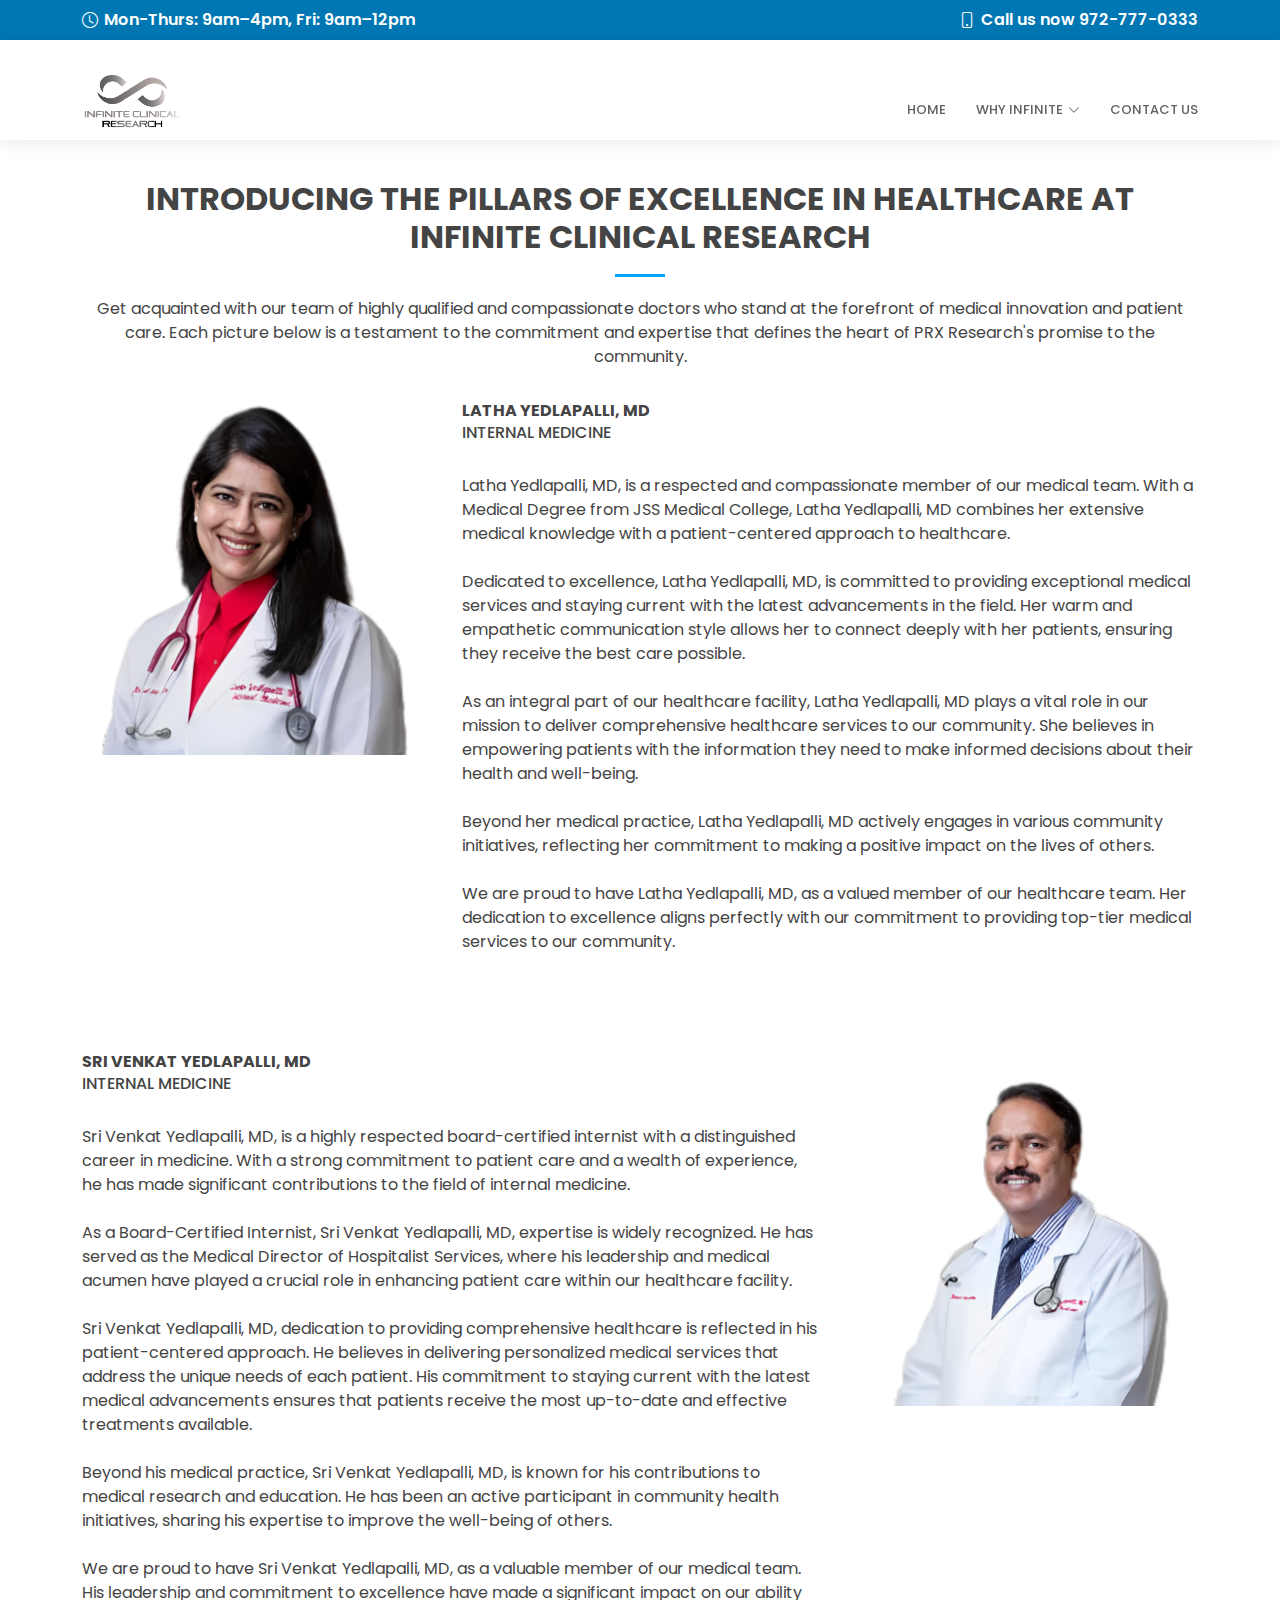
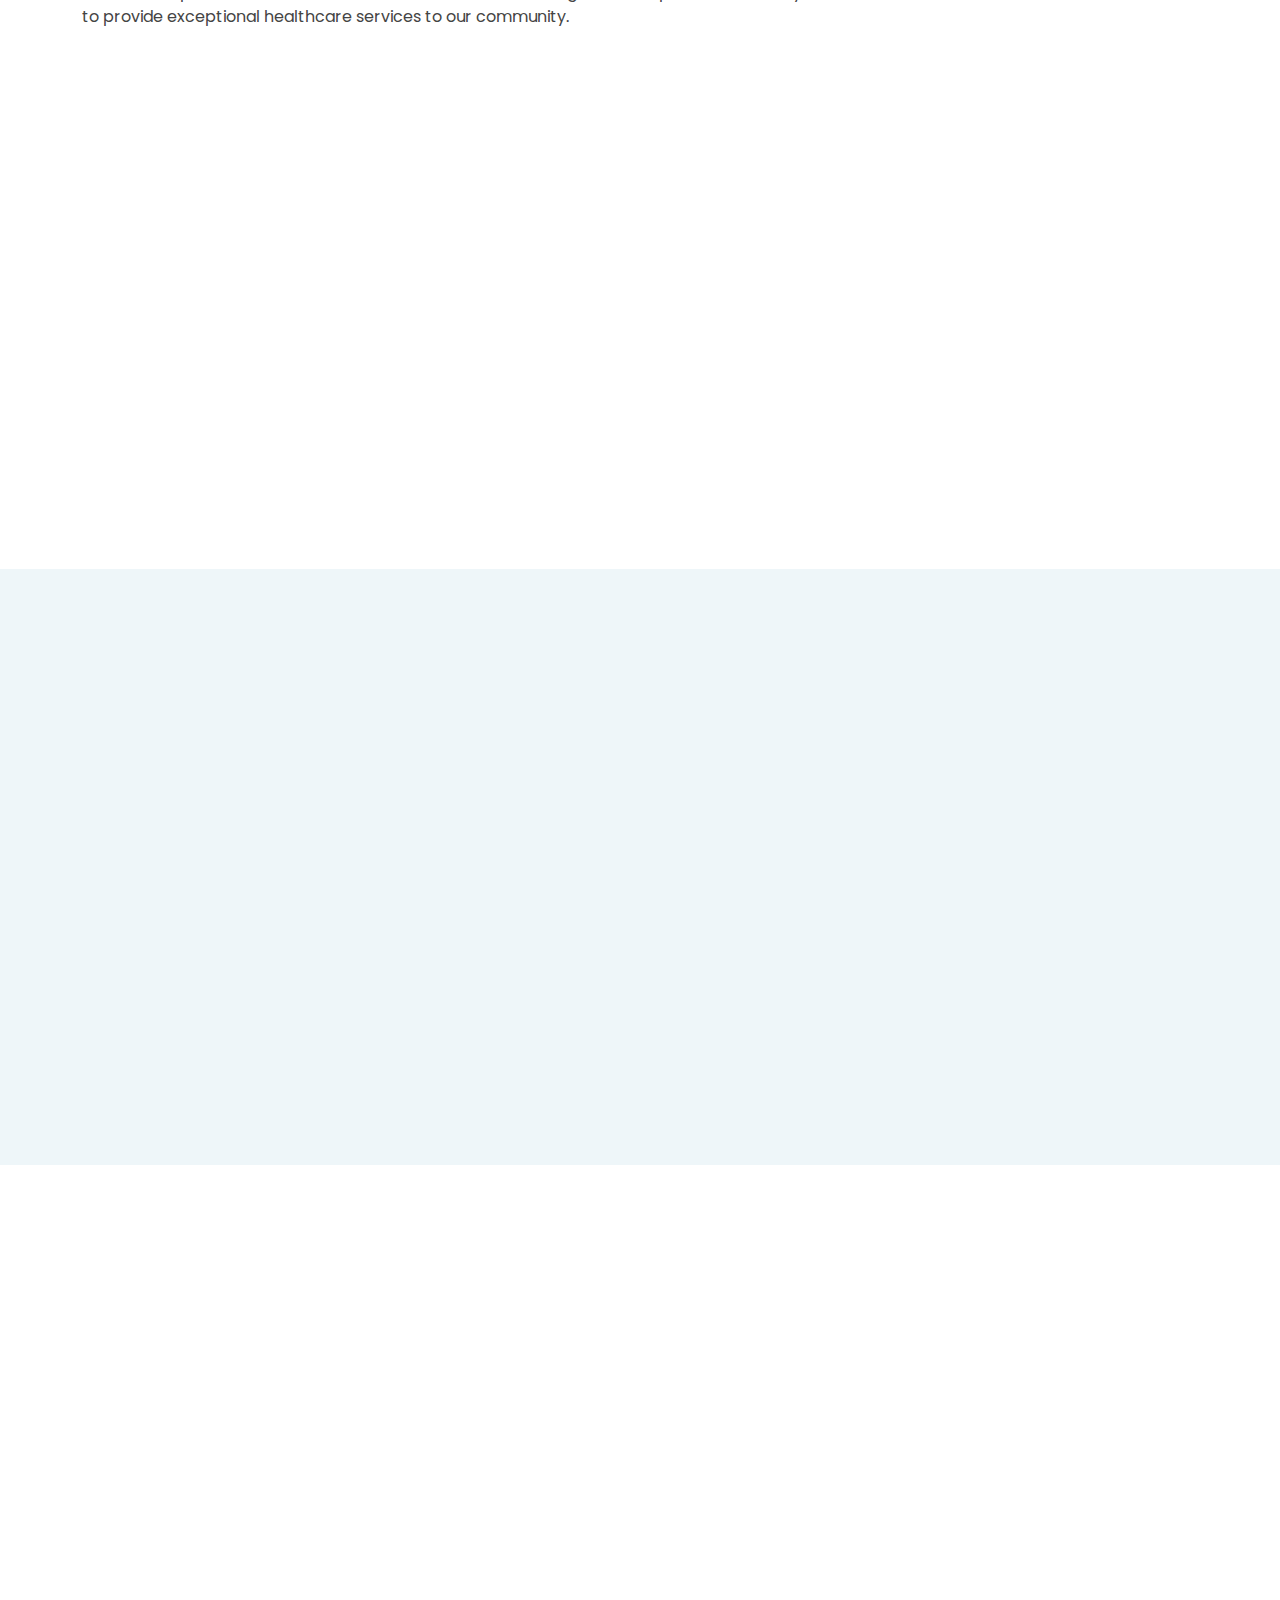
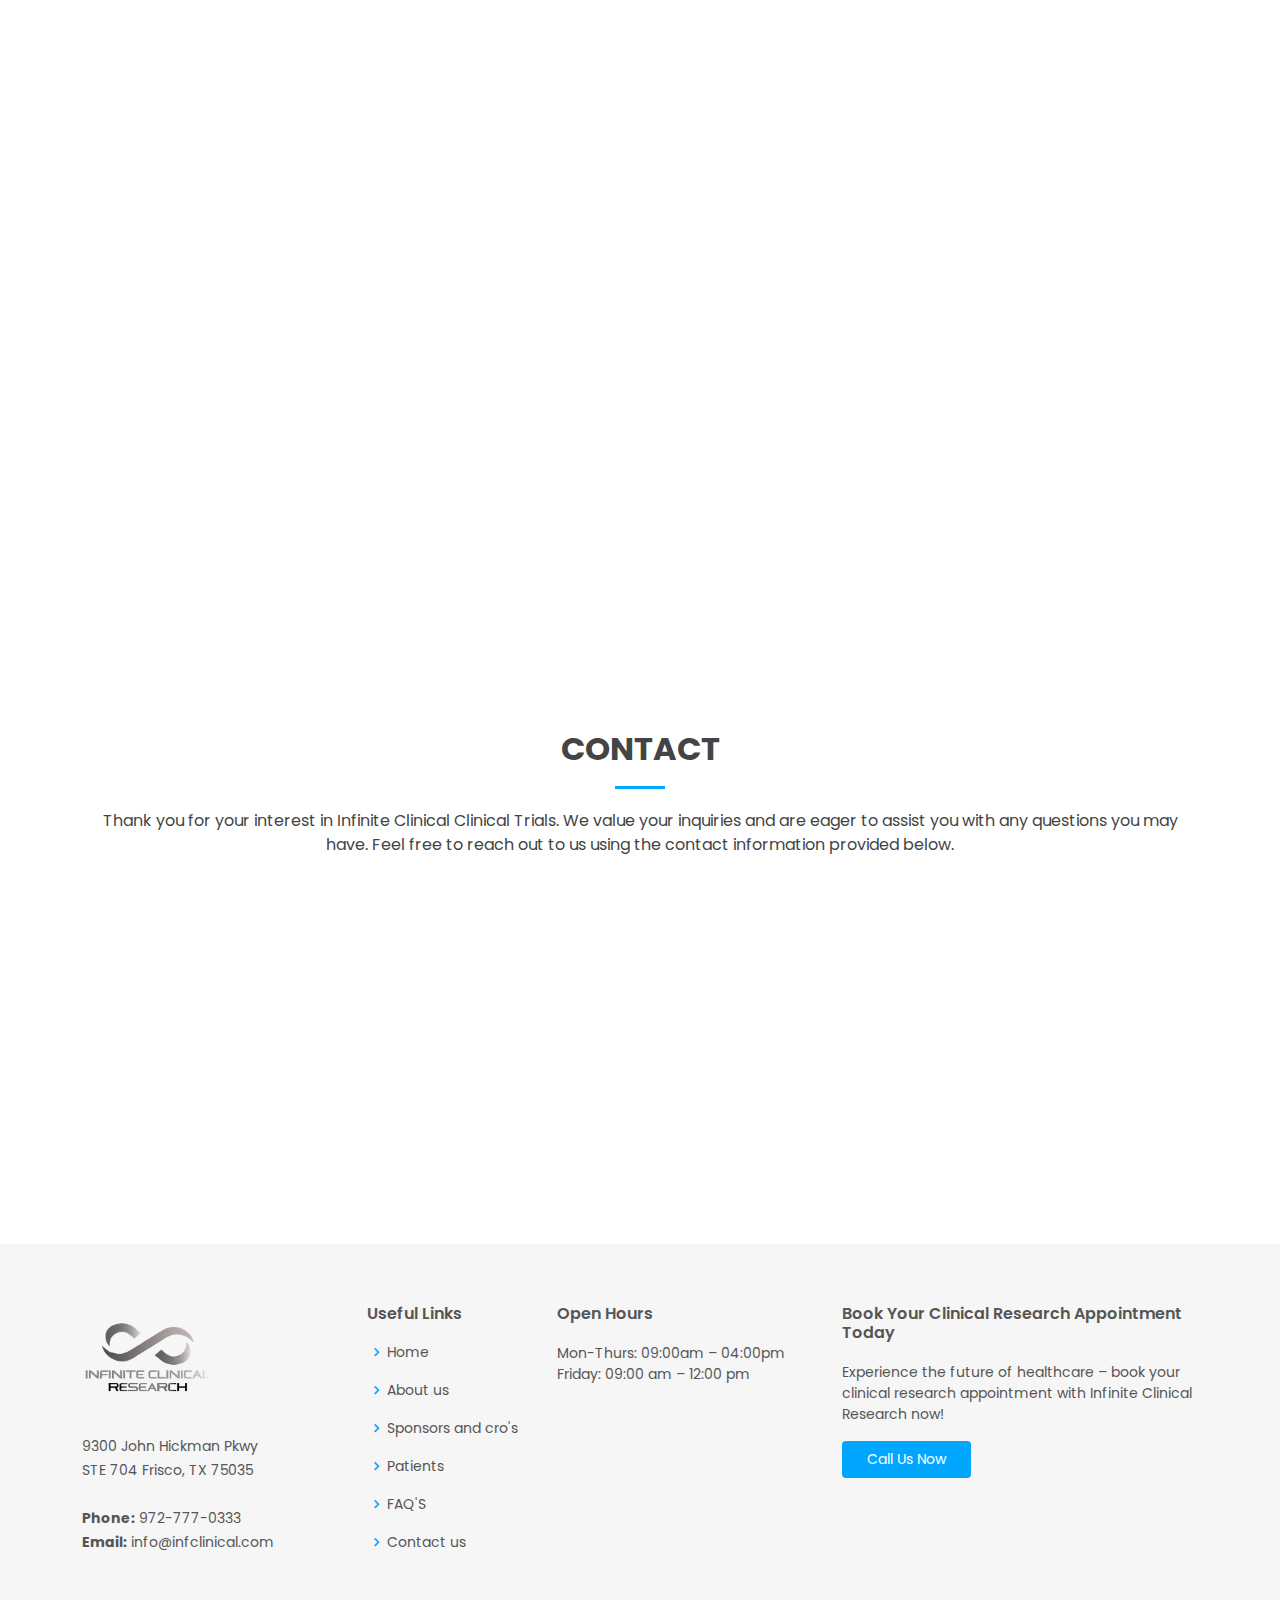
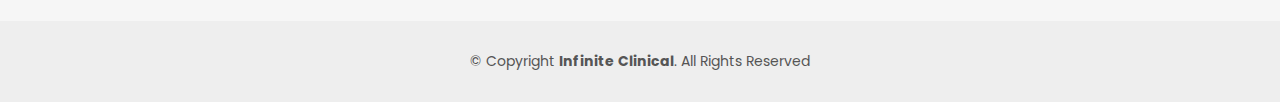
<file: aboutus.html>
<!DOCTYPE html>
<html lang="en">

<head>
  <meta charset="utf-8">
  <meta content="width=device-width, initial-scale=1.0" name="viewport">

  <title>Infinite Clinical - Clinical Trails</title>
  <meta content="" name="description">
  <meta content="" name="keywords">

  <!-- Favicons -->
  <link href="assets/img/fflogo.webp" rel="icon">
  <link href="assets/img/fflogo.webp" rel="apple-touch-icon">

  <!-- Google Fonts -->
  <link
    href="https://fonts.googleapis.com/css?family=Open+Sans:300,300i,400,400i,600,600i,700,700i|Roboto:300,300i,400,400i,500,500i,600,600i,700,700i|Poppins:300,300i,400,400i,500,500i,600,600i,700,700i"
    rel="stylesheet">

  <!-- Vendor CSS Files -->
  <link href="assets/vendor/fontawesome-free/css/all.min.css" rel="stylesheet">
  <link href="assets/vendor/animate.css/animate.min.css" rel="stylesheet">
  <link href="assets/vendor/aos/aos.css" rel="stylesheet">
  <link href="assets/vendor/bootstrap/css/bootstrap.min.css" rel="stylesheet">
  <link href="assets/vendor/bootstrap-icons/bootstrap-icons.css" rel="stylesheet">
  <link href="assets/vendor/boxicons/css/boxicons.min.css" rel="stylesheet">
  <link href="assets/vendor/glightbox/css/glightbox.min.css" rel="stylesheet">
  <link href="assets/vendor/swiper/swiper-bundle.min.css" rel="stylesheet">

  <!-- Link to Bootstrap CSS -->
  <link rel="stylesheet" href="https://cdn.jsdelivr.net/npm/bootstrap@5.3.0/dist/css/bootstrap.min.css">



  <!-- Template Main CSS File -->
  <link href="assets/css/style.css" rel="stylesheet">
  <style>
    /* Style for the video container */
    .video-container {
      position: relative;
      width: 100%;
      max-height: 600px;
      overflow: hidden;
    }

    /* Style for the video */

    @media (min-width: 768px) and (max-width: 1024px) {
      video {
        width: 100%;
        height: auto;
      }
    }


    @media (min-width: 1025px) and (max-width: 1280px) {

      /* Your tablet-specific styles here */
      video {
        width: 100%;
        height: auto;
      }
    }






    @media (min-width: 1281px) {

      /* Your desktop-specific styles here */
      video {
        width: 100%;
        height: auto;
      }
    }
  </style>
</head>

<body>

  <!-- ======= Top Bar ======= -->
  <div id="topbar" class="d-flex align-items-center fixed-top">
    <div class="container d-flex align-items-center justify-content-center justify-content-md-between">
      <div class="align-items-center d-none d-md-flex">
        <i class="bi bi-clock"></i> Mon-Thurs: 9am–4pm, Fri: 9am–12pm
      </div>
      <div class="d-flex align-items-center">
        <i class="bi bi-phone"></i> Call us now 972-777-0333
      </div>
    </div>
  </div>



  <!-- ======= Header ======= -->
  <header id="header" class="fixed-top">
    <div class="container d-flex align-items-center">

      <a href="index.html" class="logo me-auto"><img src="assets/img/fflogo.webp" alt=""></a>
      <!-- Uncomment below if you prefer to use an image logo -->
      <!-- <h1 class="logo me-auto"><a href="index.html">Medicio</a></h1> -->

      <nav id="navbar" class="navbar order-last order-lg-0">
        <ul>
          <li><a class="nav-link scrollto " href="index.html">Home</a></li>
          <!-- <li><a class="nav-link scrollto" href="#about">About</a></li>
                <li><a class="nav-link scrollto" href="#services">sponsors-and-cros</a></li>
                <li><a class="nav-link scrollto" href="#departments">Patients</a></li>
                <li><a class="nav-link scrollto" href="#doctors">FAQ'S</a></li> -->
          <li class="dropdown"><a href="#"><span>Why Infinite</span> <i class="bi bi-chevron-down"></i></a>
            <ul>
              <li><a href="aboutus.html">About us</a></li>

              <li><a href="sponsors.html">Sponsors and cro's</a></li>
              <li><a href="patients.html">Patients</a></li>
              <li><a href="faqs.html">FAQ'S</a></li>
            </ul>
          </li>
          <li><a class="nav-link scrollto" href="contactus.html">Contact us</a></li>
        </ul>
        <i class="bi bi-list mobile-nav-toggle"></i>
      </nav><!-- .navbar -->

      <!-- <a href="mailto:info@infclinical.com" class="appointment-btn scrollto"><span class="d-none d-md-inline">Make an</span>
              Appointment</a> -->

    </div>
  </header><!-- End Header -->

  <br><br> <br><br>
  <main id="main">

  <!-- ======= Doctors Section ======= -->
  <section id="doctors" class="doctors">
    <div class="container">

        <div class="section-title">
          <br>
            <h2>Introducing the Pillars of Excellence in Healthcare at Infinite Clinical Research

            </h2>
            <p>


                Get acquainted with our team of highly qualified and compassionate doctors who stand at the
                forefront of
                medical innovation and patient care. Each picture below is a testament to the commitment and
                expertise that
                defines the heart of PRX Research's  promise to the community.
        </div>

        <div class="row">

            <div class="col-lg-4">
            <img src="assets/img/drlatha.webp" width="100%" alt="">
            </div>

            <div class="col-lg-8">
             <b>   LATHA YEDLAPALLI, MD</b>
             <h6>INTERNAL MEDICINE</h6>
<br>
                Latha Yedlapalli, MD, is a respected and compassionate member of our medical team. With a Medical Degree from JSS Medical College, Latha Yedlapalli, MD combines her extensive medical knowledge with a patient-centered approach to healthcare.
                <br> <br>
                Dedicated to excellence, Latha Yedlapalli, MD, is committed to providing exceptional medical services and staying current with the latest advancements in the field. Her warm and empathetic communication style allows her to connect deeply with her patients, ensuring they receive the best care possible.
                <br><br>
                As an integral part of our healthcare facility, Latha Yedlapalli, MD plays a vital role in our mission to deliver comprehensive healthcare services to our community. She believes in empowering patients with the information they need to make informed decisions about their health and well-being.
                <br><br>
                Beyond her medical practice, Latha Yedlapalli, MD actively engages in various community initiatives, reflecting her commitment to making a positive impact on the lives of others.
                <br><br>
                We are proud to have Latha Yedlapalli, MD, as a valued member of our healthcare team. Her dedication to excellence aligns perfectly with our commitment to providing top-tier medical services to our community.
                
                
            </div>


        </div>

    </div>


    <br><br><br><br>

<div class="container">
<div class="row">


<div class="col-lg-8">
<b> SRI VENKAT YEDLAPALLI, MD</b>
<h6>INTERNAL MEDICINE</h6>
<br>
 Sri Venkat Yedlapalli, MD, is a highly respected board-certified internist with a distinguished career in medicine. With a strong commitment to patient care and a wealth of experience, he has made significant contributions to the field of internal medicine.
<br><br>
As a Board-Certified Internist, Sri Venkat Yedlapalli, MD, expertise is widely recognized. He has served as the Medical Director of Hospitalist Services, where his leadership and medical acumen have played a crucial role in enhancing patient care within our healthcare facility.
<br><br>
Sri Venkat Yedlapalli, MD, dedication to providing comprehensive healthcare is reflected in his patient-centered approach. He believes in delivering personalized medical services that address the unique needs of each patient. His commitment to staying current with the latest medical advancements ensures that patients receive the most up-to-date and effective treatments available.
<br><br>
Beyond his medical practice, Sri Venkat Yedlapalli, MD, is known for his contributions to medical research and education. He has been an active participant in community health initiatives, sharing his expertise to improve the well-being of others.
<br><br>
We are proud to have Sri Venkat Yedlapalli, MD, as a valuable member of our medical team. His leadership and commitment to excellence have made a significant impact on our ability to provide exceptional healthcare services to our community.


</div>


<div class="col-lg-4">
<img src="assets/img/drsri.webp" width="100%" alt="">
</div>
</div>
</div>


</section><!-- End Doctors Section -->






   






    <div>

      <!-- ======= Features Section ======= -->
      <section id="features" class="features">
        <div class="container" data-aos="fade-up">

          <div class="row">

            <div class="col-lg-6 order-2 order-lg-1" data-aos="fade-right" style="color:#01A6FF;">
              <center>

                <b class="mt-5">PARTICIPATING IN A TRIAL
                  IS EASY</b>


                <br><br>
                <h1><b>How it Works</b></h1>
              </center>
            </div>



            <div class="col-lg-6 order-2 order-lg-1" data-aos="fade-right">
              <br>
              <div class="clr" style="color: #01A6FF;">
                - Find A Clinical Trial
              </div>

              Getting Started With A Clinical Trial Is Easy! We Offer Numerous Clinical Trials In Different Specialties.
              Please Contact Us To See What We’re Offering. We’ll Ask You Some Questions To Determine What Studies
              You’re Eligible For And If There’s A Study You Might Be Eligible For, We’ll Schedule An Appointment With
              One Of Our Physicians.
              <br><br>
              <div class="clr" style="color: #01A6FF;">
                - Physical Assessment</div>

              Visit our site and get a complimentary physical exam. We’ll answer any questions you have about
              participating in one of our clinical trials.
              <br><br>
              <div class="clr" style="color: #01A6FF;">
                - Start Participating</div>

              Participating in the clinical trial can begin once you’ve been considered eligible and agree to
              participate in the study procedures.
            </div>


          </div>

        </div>
      </section>
      <!-- End Features Section -->
    </div>


    <div class="clr" style="background-color: #EEF6F9;">
      <!-- =======  =text====== -->
      <section id="" class="about">
        <div class="container" data-aos="fade-up">


          <div class="row">
            <div class="col-lg-6" data-aos="fade-right">
              <img src="assets/img/scre.webp" class="img-fluid" alt="">
            </div>
            <div class="col-lg-6 pt-4 pt-lg-0 content" data-aos="fade-left">
              <b> FOR PATIENTS</b> <br><br>

              <b> Faciliating your Access to Clinical Resarch.</b> <br><br>
              Have a query? Please check this question and answers
              <br><br>
              <b> Why Clinical Research?</b>
              <br><br>
              Every life-changing medical discovery begins with a clinical trial.
              <br>
              Our clinical trials are research studies designed to answer scientific questions and find better ways to
              prevent, screen for, diagnose or treat particular medical conditions. Our trials will evaluate these
              medical, surgical, or behavioral interventions. Researchers will use the data you provide us to find out
              if a new treatment, like a new drug, diet, or medical device (e.g. pacemaker), is safe and effective for
              people. Infinite Clinical offers access to cutting-edge medical care and medications not yet available in
              the market.

              <hr>



            </div>
          </div>

        </div>
      </section><!-- text -->


    </div>





    <section id="" class="about">
      <div class="container" data-aos="fade-up">


        <div class="row">
          <div class="col-lg-6 pt-4 pt-lg-0 content" data-aos="fade-left">

            <br><br>
            <b>
              What To Expect</b> <br><br>
            <b>
              What Should You Expect When Participating in a Clinical Research Study? </b> <br><br>

            <b>Did you know?</b>
            Have you ever been sick and been prescribed medication by your physician? You have directly benefited from
            clinical research! The medications, therapies, and procedures that are available today are available because
            of prior clinical trials.
            <hr>

            <br><br>


          </div>
          <div class="col-lg-6" data-aos="fade-right">
            <img src="assets/img/about3.jpeg" class="img-fluid" alt="">
          </div>

        </div>

      </div>
    </section><!-- text -->





    <section id="" class="about">
      <div class="container" data-aos="fade-up">


        <div class="row">
          <div class="col-lg-6" data-aos="fade-right">
            <br>
            <img src="assets/img/about34.jpeg" class="img-fluid" alt="">
          </div>





          <div class="col-lg-6 pt-4 pt-lg-0 content" data-aos="fade-left">


            <b>
              What Are Clinical Trials?
            </b> <br>
            Our clinical trials are research studies designed to answer scientific questions and find better ways to
            prevent, screen for, diagnose or treat particular medical conditions. During our trials, we will evaluate
            these surgical, medical, and behavioral interventions. Researchers will use the data that you provide to
            find out if a new medical treatment, including drugs, diets, and medical devices (like pacemakers), is safe
            and effective. Infinite Clinical offers access to cutting-edge medical care and medications not yet
            available in the market. At Infinite Clinical, we are committed to the health and safety of our patients.
            Participants in our clinical trials have a unique opportunity to contribute to medical discovery, treatment,
            and research. Our participants are educated on the relevance of the study as it relates to the management of
            their conditions and overall health. They are also provided with quality care from our team of expert
            doctors and clinicians. Pharmaceutical companies, universities, and other healthcare organizations rely on
            Infinite Clinical for quality data and medical oversight for clinical trials.
            <hr>

            <br><br>


          </div>

        </div>

      </div>
    </section><!-- text -->
















    <!-- ======= Frequently Asked Questioins Section ======= -->
    <!-- <section id="faq" class="faq section-bg">
      <div class="container" data-aos="fade-up">

        <div class="section-title">
          <h2>Frequently Asked Questioins</h2>
          <p>Magnam dolores commodi suscipit. Necessitatibus eius consequatur ex aliquid fuga eum quidem. Sit sint
            consectetur velit. Quisquam quos quisquam cupiditate. Et nemo qui impedit suscipit alias ea. Quia fugiat sit
            in iste officiis commodi quidem hic quas.</p>
        </div>

        <ul class="faq-list">

          <li>
            <div data-bs-toggle="collapse" class="collapsed question" href="#faq1">Non consectetur a erat nam at lectus
              urna duis? <i class="bi bi-chevron-down icon-show"></i><i class="bi bi-chevron-up icon-close"></i></div>
            <div id="faq1" class="collapse" data-bs-parent=".faq-list">
              <p>
                Feugiat pretium nibh ipsum consequat. Tempus iaculis urna id volutpat lacus laoreet non curabitur
                gravida. Venenatis lectus magna fringilla urna porttitor rhoncus dolor purus non.
              </p>
            </div>
          </li>

          <li>
            <div data-bs-toggle="collapse" href="#faq2" class="collapsed question">Feugiat scelerisque varius morbi enim
              nunc faucibus a pellentesque? <i class="bi bi-chevron-down icon-show"></i><i
                class="bi bi-chevron-up icon-close"></i></div>
            <div id="faq2" class="collapse" data-bs-parent=".faq-list">
              <p>
                Dolor sit amet consectetur adipiscing elit pellentesque habitant morbi. Id interdum velit laoreet id
                donec ultrices. Fringilla phasellus faucibus scelerisque eleifend donec pretium. Est pellentesque elit
                ullamcorper dignissim. Mauris ultrices eros in cursus turpis massa tincidunt dui.
              </p>
            </div>
          </li>

          <li>
            <div data-bs-toggle="collapse" href="#faq3" class="collapsed question">Dolor sit amet consectetur adipiscing
              elit pellentesque habitant morbi? <i class="bi bi-chevron-down icon-show"></i><i
                class="bi bi-chevron-up icon-close"></i></div>
            <div id="faq3" class="collapse" data-bs-parent=".faq-list">
              <p>
                Eleifend mi in nulla posuere sollicitudin aliquam ultrices sagittis orci. Faucibus pulvinar elementum
                integer enim. Sem nulla pharetra diam sit amet nisl suscipit. Rutrum tellus pellentesque eu tincidunt.
                Lectus urna duis convallis convallis tellus. Urna molestie at elementum eu facilisis sed odio morbi quis
              </p>
            </div>
          </li>

          <li>
            <div data-bs-toggle="collapse" href="#faq4" class="collapsed question">Ac odio tempor orci dapibus. Aliquam
              eleifend mi in nulla? <i class="bi bi-chevron-down icon-show"></i><i
                class="bi bi-chevron-up icon-close"></i></div>
            <div id="faq4" class="collapse" data-bs-parent=".faq-list">
              <p>
                Dolor sit amet consectetur adipiscing elit pellentesque habitant morbi. Id interdum velit laoreet id
                donec ultrices. Fringilla phasellus faucibus scelerisque eleifend donec pretium. Est pellentesque elit
                ullamcorper dignissim. Mauris ultrices eros in cursus turpis massa tincidunt dui.
              </p>
            </div>
          </li>

          <li>
            <div data-bs-toggle="collapse" href="#faq5" class="collapsed question">Tempus quam pellentesque nec nam
              aliquam sem et tortor consequat? <i class="bi bi-chevron-down icon-show"></i><i
                class="bi bi-chevron-up icon-close"></i></div>
            <div id="faq5" class="collapse" data-bs-parent=".faq-list">
              <p>
                Molestie a iaculis at erat pellentesque adipiscing commodo. Dignissim suspendisse in est ante in. Nunc
                vel risus commodo viverra maecenas accumsan. Sit amet nisl suscipit adipiscing bibendum est. Purus
                gravida quis blandit turpis cursus in
              </p>
            </div>
          </li>

          <li>
            <div data-bs-toggle="collapse" href="#faq6" class="collapsed question">Tortor vitae purus faucibus ornare.
              Varius vel pharetra vel turpis nunc eget lorem dolor? <i class="bi bi-chevron-down icon-show"></i><i
                class="bi bi-chevron-up icon-close"></i></div>
            <div id="faq6" class="collapse" data-bs-parent=".faq-list">
              <p>
                Laoreet sit amet cursus sit amet dictum sit amet justo. Mauris vitae ultricies leo integer malesuada
                nunc vel. Tincidunt eget nullam non nisi est sit amet. Turpis nunc eget lorem dolor sed. Ut venenatis
                tellus in metus vulputate eu scelerisque. Pellentesque diam volutpat commodo sed egestas egestas
                fringilla phasellus faucibus. Nibh tellus molestie nunc non blandit massa enim nec.
              </p>
            </div>
          </li>

        </ul>

      </div>
    </section> -->
    <!-- End Frequently Asked Questioins Section -->



<!-- 
    <div class="section-title">
      <h2>SATISFIED PARTNER
      </h2>

    </div>

    <div class="container" id="logoo">

      <div class="row">
        <div class="col-lg-2">
          <img src="assets/img/6.webp" width="70%" alt="">
        </div>

        <div class="col-lg-2">
          <img src="assets/img/8.webp" width="70%" alt="">
        </div>



        <div class="col-lg-2">
          <img src="assets/img/9.webp" width="70%" alt="">
        </div>

        <div class="col-lg-2">
          <img src="assets/img/10.webp" width="70%" alt="">
        </div>




        <div class="col-lg-2">
          <img src="assets/img/11.webp" width="70%" alt="">
        </div>

        <div class="col-lg-2">
          <img src="assets/img/12.webp" width="70%" alt="">
        </div>


      </div>

    </div> -->





    <br><br>








    <!-- ======= Contact Section ======= -->

    <div class="container">

      <div class="section-title">
        <h2>Contact</h2>
        <p>Thank you for your interest in Infinite Clinical Clinical Trials. We value your inquiries and are eager to
          assist
          you with any questions you may have. Feel free to reach out to us using the contact information
          provided
          below.</p>
      </div>

    </div>

    <div>
      <iframe style="border:0; width: 100%; height: 350px;"
        src="https://www.google.com/maps/embed?pb=!1m18!1m12!1m3!1d3341.8288131671575!2d-96.8060679258931!3d33.113584066712654!2m3!1f0!2f0!3f0!3m2!1i1024!2i768!4f13.1!3m3!1m2!1s0x864c3cf75c83c421%3A0xbb5ef33f1ec9d99c!2s9300%20John%20Hickman%20Pkwy%2C%20Frisco%2C%20TX%2075035%2C%20USA!5e0!3m2!1sen!2s!4v1700761954916!5m2!1sen!2s"
        style="border:0;" allowfullscreen="" loading="lazy" referrerpolicy="no-referrer-when-downgrade"></iframe>
    </div>


    <!-- End Contact Section -->

  </main><!-- End #main -->

  <!-- ======= Footer ======= -->
  <footer id="footer">
    <div class="footer-top">
      <div class="container">
        <div class="row">

          <div class="col-lg-3 col-md-6">
            <div class="footer-info">
              <img src="assets/img/fflogo.webp" width="50%" alt="">
              <p>
                9300 John Hickman Pkwy <br> STE 704
                Frisco, TX 75035
                <br><br>
                <strong>Phone:</strong> 972-777-0333<br>
                <strong>Email:</strong> info@infclinical.com<br>
              </p>
              <!-- <div class="social-links mt-3">
                                <a href="#" class="twitter"><i class="bx bxl-twitter"></i></a>
                                <a href="#" class="facebook"><i class="bx bxl-facebook"></i></a>
                                <a href="#" class="instagram"><i class="bx bxl-instagram"></i></a>
                                <a href="#" class="google-plus"><i class="bx bxl-skype"></i></a>
                                <a href="#" class="linkedin"><i class="bx bxl-linkedin"></i></a>
                            </div> -->
            </div>
          </div>

          <div class="col-lg-2 col-md-6 footer-links">
            <h4>Useful Links</h4>
            <ul>
              <li><i class="bx bx-chevron-right"></i> <a href="index.html">Home</a></li>
              <li><i class="bx bx-chevron-right"></i> <a href="aboutus.html">About us</a></li>
              <li><i class="bx bx-chevron-right"></i> <a href="sponsors.html">Sponsors and cro's</a></li>
              <li><i class="bx bx-chevron-right"></i> <a href="patients.html">Patients</a></li>
              <li><i class="bx bx-chevron-right"></i> <a href="faqs.html">FAQ'S</a></li>
              <li><i class="bx bx-chevron-right"></i> <a href="contactus.html">Contact us</a></li>
            </ul>
          </div>

          <div class="col-lg-3 col-md-6 footer-links">
            <h4>Open Hours</h4>
            Mon-Thurs: 09:00am – 04:00pm
            <br>
            Friday: 09:00 am – 12:00 pm
          </div>

          <div class="col-lg-4 col-md-6 footer-newsletter">
            <h4>Book Your Clinical Research Appointment Today</h4>
            <p>Experience the future of healthcare – book your clinical research appointment with Infinite Clinical
              Research now!</p>

            <a class="cta-btn scrollto" id="btn1" href="tel:+1972-777-0333">Call Us Now</a>
          </div>

        </div>
      </div>
    </div>

    <div class="container">
      <div class="copyright">
        &copy; Copyright <strong><span>Infinite Clinical</span></strong>. All Rights Reserved
      </div>

    </div>
  </footer><!-- End Footer -->


  <a href="#" class="back-to-top d-flex align-items-center justify-content-center"><i
      class="bi bi-arrow-up-short"></i></a>

  <!-- Vendor JS Files -->
  <script src="assets/vendor/purecounter/purecounter_vanilla.js"></script>
  <script src="assets/vendor/aos/aos.js"></script>
  <script src="assets/vendor/bootstrap/js/bootstrap.bundle.min.js"></script>
  <script src="assets/vendor/glightbox/js/glightbox.min.js"></script>
  <script src="assets/vendor/swiper/swiper-bundle.min.js"></script>
  <script src="assets/vendor/php-email-form/validate.js"></script>

  <!-- Template Main JS File -->
  <script src="assets/js/main.js"></script>



</body>

</html>
</file>
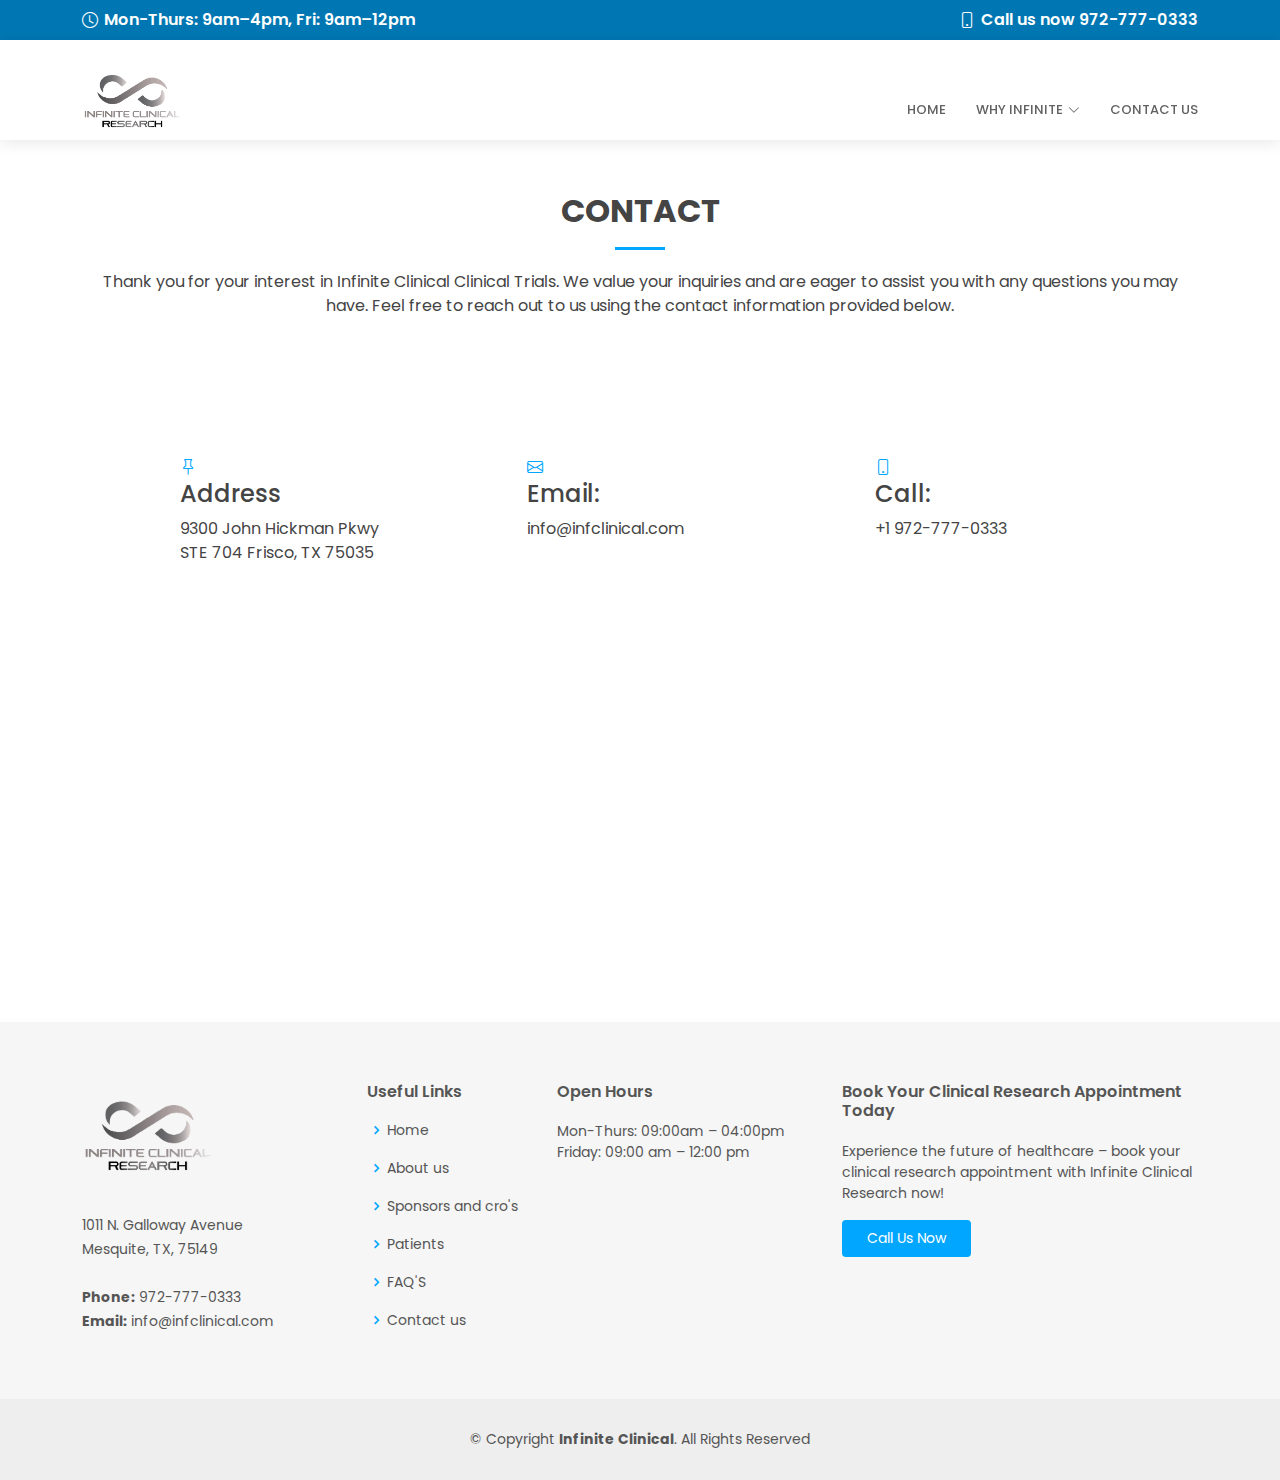
<file: contactus.html>
<!DOCTYPE html>
<html lang="en">

<head>
  <meta charset="utf-8">
  <meta content="width=device-width, initial-scale=1.0" name="viewport">

  <title>Infinite Clinical - Clinical Trails</title>
  <meta content="" name="description">
  <meta content="" name="keywords">

  <!-- Favicons -->
  <link href="assets/img/fflogo.webp" rel="icon">
  <link href="assets/img/fflogo.webp" rel="apple-touch-icon">

  <!-- Google Fonts -->
  <link
    href="https://fonts.googleapis.com/css?family=Open+Sans:300,300i,400,400i,600,600i,700,700i|Roboto:300,300i,400,400i,500,500i,600,600i,700,700i|Poppins:300,300i,400,400i,500,500i,600,600i,700,700i"
    rel="stylesheet">

  <!-- Vendor CSS Files -->
  <link href="assets/vendor/fontawesome-free/css/all.min.css" rel="stylesheet">
  <link href="assets/vendor/animate.css/animate.min.css" rel="stylesheet">
  <link href="assets/vendor/aos/aos.css" rel="stylesheet">
  <link href="assets/vendor/bootstrap/css/bootstrap.min.css" rel="stylesheet">
  <link href="assets/vendor/bootstrap-icons/bootstrap-icons.css" rel="stylesheet">
  <link href="assets/vendor/boxicons/css/boxicons.min.css" rel="stylesheet">
  <link href="assets/vendor/glightbox/css/glightbox.min.css" rel="stylesheet">
  <link href="assets/vendor/swiper/swiper-bundle.min.css" rel="stylesheet">

  <!-- Link to Bootstrap CSS -->
  <link rel="stylesheet" href="https://cdn.jsdelivr.net/npm/bootstrap@5.3.0/dist/css/bootstrap.min.css">



  <!-- Template Main CSS File -->
  <link href="assets/css/style.css" rel="stylesheet">
  <style>
    /* Style for the video container */
    .video-container {
      position: relative;
      width: 100%;
      max-height: 600px;
      overflow: hidden;
    }

    /* Style for the video */

    @media (min-width: 768px) and (max-width: 1024px) {
      video {
        width: 100%;
        height: auto;
      }
    }


    @media (min-width: 1025px) and (max-width: 1280px) {

      /* Your tablet-specific styles here */
      video {
        width: 100%;
        height: auto;
      }
    }






    @media (min-width: 1281px) {

      /* Your desktop-specific styles here */
      video {
        width: 100%;
        height: auto;
      }
    }
  </style>
</head>

<body>

  <!-- ======= Top Bar ======= -->
  <div id="topbar" class="d-flex align-items-center fixed-top">
    <div class="container d-flex align-items-center justify-content-center justify-content-md-between">
      <div class="align-items-center d-none d-md-flex">
        <i class="bi bi-clock"></i> Mon-Thurs: 9am–4pm, Fri: 9am–12pm
      </div>
      <div class="d-flex align-items-center">
        <i class="bi bi-phone"></i> Call us now 972-777-0333
      </div>
    </div>
  </div>



  <!-- ======= Header ======= -->
  <header id="header" class="fixed-top">
    <div class="container d-flex align-items-center">

      <a href="index.html" class="logo me-auto"><img src="assets/img/fflogo.webp" alt=""></a>
      <!-- Uncomment below if you prefer to use an image logo -->
      <!-- <h1 class="logo me-auto"><a href="index.html">Medicio</a></h1> -->

      <nav id="navbar" class="navbar order-last order-lg-0">
        <ul>
          <li><a class="nav-link scrollto " href="index.html">Home</a></li>
          <!-- <li><a class="nav-link scrollto" href="#about">About</a></li>
          <li><a class="nav-link scrollto" href="#services">sponsors-and-cros</a></li>
          <li><a class="nav-link scrollto" href="#departments">Patients</a></li>
          <li><a class="nav-link scrollto" href="#doctors">FAQ'S</a></li> -->
          <li class="dropdown"><a href="#"><span>Why Infinite</span> <i class="bi bi-chevron-down"></i></a>
            <ul>
              <li><a href="aboutus.html">About us</a></li>

              <li><a href="sponsors.html">Sponsors and cro's</a></li>
              <li><a href="patients.html">Patients</a></li>
              <li><a href="faqs.html">FAQ'S</a></li>
            </ul>
          </li>
          <li><a class="nav-link scrollto" href="contactus.html">Contact us</a></li>
        </ul>
        <i class="bi bi-list mobile-nav-toggle"></i>
      </nav><!-- .navbar -->

     

    </div>
  </header><!-- End Header -->

  
  <main id="main">

    <div class="container">

      <div class="section-title">
        <br><br> <br><br><br><br> <br><br>
        <h2>Contact</h2>
        <p>Thank you for your interest in Infinite Clinical Clinical Trials. We value your inquiries and are eager to
          assist
          you with any questions you may have. Feel free to reach out to us using the contact information
          provided
          below.</p>
      </div>

    </div>

 <!-- ======= Contact Section ======= -->
 <section id="contact" class="contact">



  
  <div class="container" style="padding-left: 110px;">
    <div class="row mt-5">

      
      <div class="col-lg-4">
     
     
        <div class="info">
         

          <div class="email">
            <i class="bi bi-pin" style="color: #01A6FF;"></i>
            <h4>Address </h4>
            <p>9300 John Hickman Pkwy <br> STE  704 
              Frisco, TX 75035</p>
          </div>

          

        </div>

      </div>

      <div class="col-lg-4">
        <div class="info">
          

          <div class="email">
            <i class="bi bi-envelope" style="color: #01A6FF;"></i>
            <h4>Email:</h4>
            <p>info@infclinical.com

            </p>
          </div>

         

        </div>

      </div>


      <div class="col-lg-4">
        <div class="info">
        

          <div class="phone">
            <i class="bi bi-phone" style="color: #01A6FF;"></i>
            <h4>Call:</h4>
            <p>+1 972-777-0333
            </p>
          </div>

        </div>

      </div>

    </div>

  </div>
</section><!-- End Contact Section -->



































    <br>











    <!-- ======= Contact Section ======= -->

  

    <div>
      <iframe style="border:0; width: 100%; height: 350px;"
      src="https://www.google.com/maps/embed?pb=!1m18!1m12!1m3!1d3341.8288131671575!2d-96.8060679258931!3d33.113584066712654!2m3!1f0!2f0!3f0!3m2!1i1024!2i768!4f13.1!3m3!1m2!1s0x864c3cf75c83c421%3A0xbb5ef33f1ec9d99c!2s9300%20John%20Hickman%20Pkwy%2C%20Frisco%2C%20TX%2075035%2C%20USA!5e0!3m2!1sen!2s!4v1700761954916!5m2!1sen!2s"
      style="border:0;" allowfullscreen="" loading="lazy" referrerpolicy="no-referrer-when-downgrade"></iframe>
    </div>


    <!-- End Contact Section -->

  </main><!-- End #main -->

  <!-- ======= Footer ======= -->
  <footer id="footer">
    <div class="footer-top">
      <div class="container">
        <div class="row">

          <div class="col-lg-3 col-md-6">
            <div class="footer-info">
              <img src="assets/img/fflogo.webp" width="50%" alt="">
              <p>
                1011 N. Galloway Avenue <br>
                Mesquite, TX, 75149<br><br>
                <strong>Phone:</strong> 972-777-0333<br>
                <strong>Email:</strong> info@infclinical.com<br>
              </p>
              <!-- <div class="social-links mt-3">
                <a href="#" class="twitter"><i class="bx bxl-twitter"></i></a>
                <a href="#" class="facebook"><i class="bx bxl-facebook"></i></a>
                <a href="#" class="instagram"><i class="bx bxl-instagram"></i></a>
                <a href="#" class="google-plus"><i class="bx bxl-skype"></i></a>
                <a href="#" class="linkedin"><i class="bx bxl-linkedin"></i></a>
              </div> -->
            </div>
          </div>

          <div class="col-lg-2 col-md-6 footer-links">
            <h4>Useful Links</h4>
            <ul>
              <li><i class="bx bx-chevron-right"></i> <a href="index.html">Home</a></li>
              <li><i class="bx bx-chevron-right"></i> <a href="aboutus.html">About us</a></li>
              <li><i class="bx bx-chevron-right"></i> <a href="sponsors.html">Sponsors and cro's</a></li>
              <li><i class="bx bx-chevron-right"></i> <a href="patients.html">Patients</a></li>
              <li><i class="bx bx-chevron-right"></i> <a href="faqs.html">FAQ'S</a></li>
              <li><i class="bx bx-chevron-right"></i> <a href="contactus.html">Contact us</a></li>
            </ul>
          </div>

          <div class="col-lg-3 col-md-6 footer-links">
            <h4>Open Hours</h4>
            Mon-Thurs: 09:00am – 04:00pm
            <br>
            Friday: 09:00 am – 12:00 pm
          </div>

          <div class="col-lg-4 col-md-6 footer-newsletter">
            <h4>Book Your Clinical Research Appointment Today</h4>
            <p>Experience the future of healthcare – book your clinical research appointment with Infinite Clinical Research now!</p>

            <a class="cta-btn scrollto" id="btn1" href="tel:+1972-777-0333">Call Us Now</a>
          </div>

        </div>
      </div>
    </div>

    <div class="container">
      <div class="copyright">
        &copy; Copyright <strong><span>Infinite Clinical</span></strong>. All Rights Reserved
      </div>

    </div>
  </footer><!-- End Footer -->


  <a href="#" class="back-to-top d-flex align-items-center justify-content-center"><i
      class="bi bi-arrow-up-short"></i></a>

  <!-- Vendor JS Files -->
  <script src="assets/vendor/purecounter/purecounter_vanilla.js"></script>
  <script src="assets/vendor/aos/aos.js"></script>
  <script src="assets/vendor/bootstrap/js/bootstrap.bundle.min.js"></script>
  <script src="assets/vendor/glightbox/js/glightbox.min.js"></script>
  <script src="assets/vendor/swiper/swiper-bundle.min.js"></script>
  <script src="assets/vendor/php-email-form/validate.js"></script>

  <!-- Template Main JS File -->
  <script src="assets/js/main.js"></script>



</body>

</html>
</file>
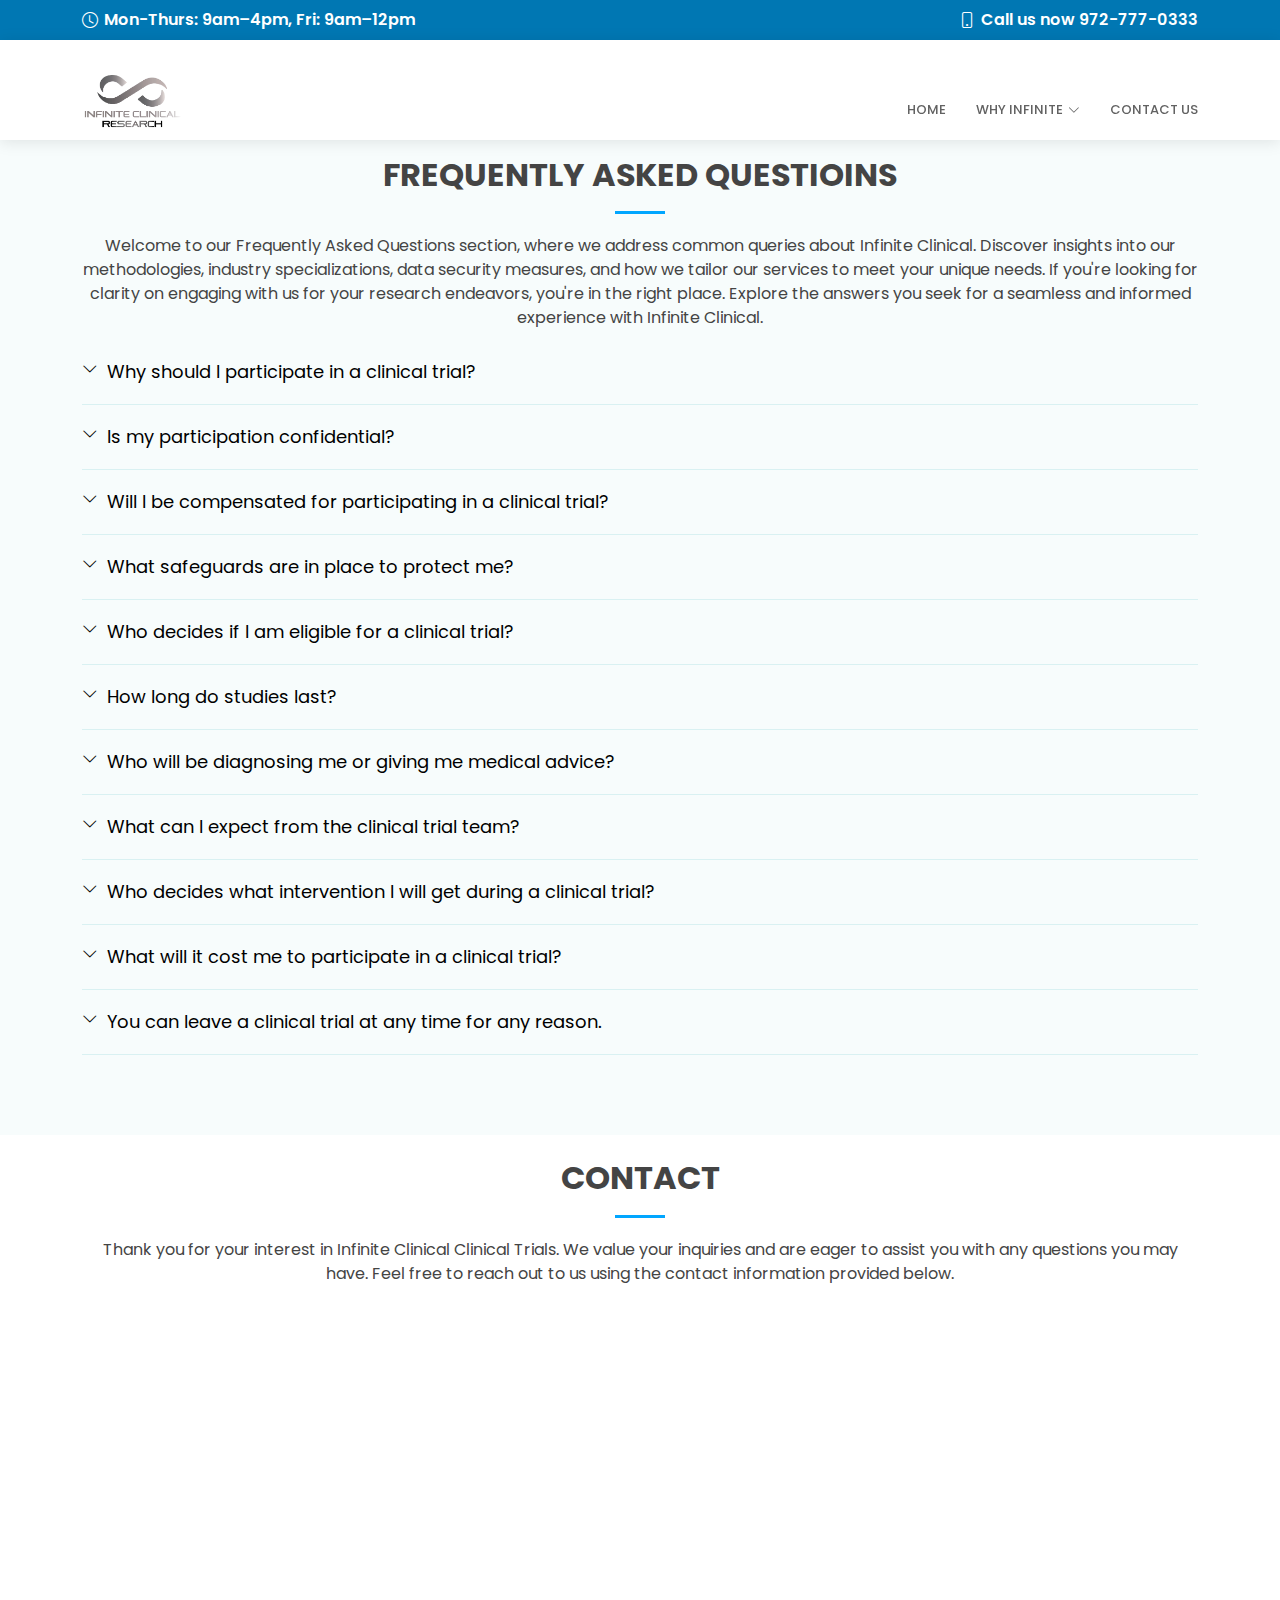
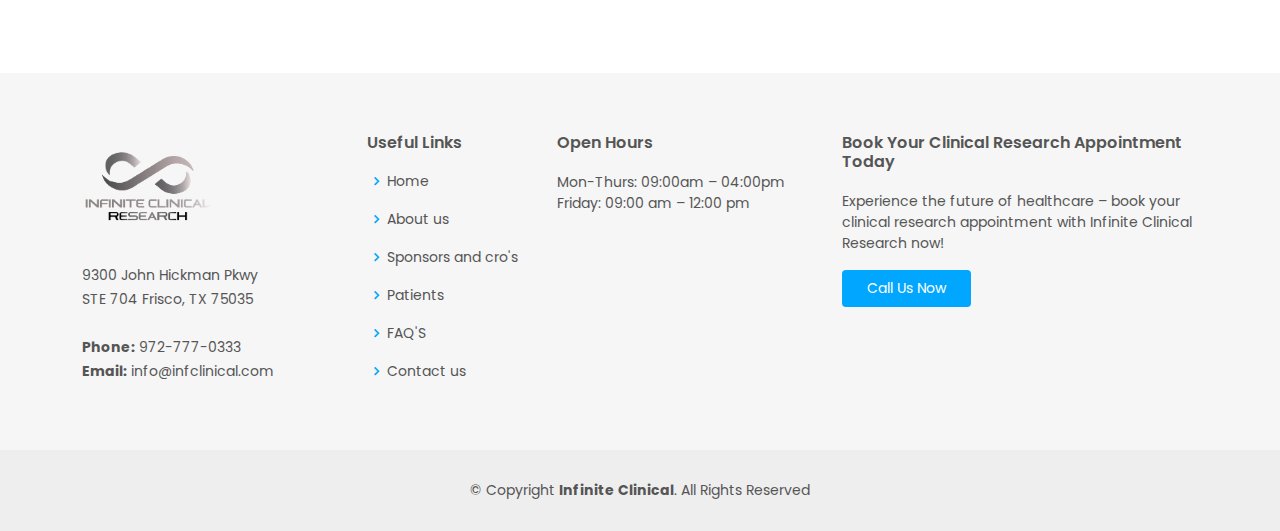
<file: faqs.html>
<!DOCTYPE html>
<html lang="en">

<head>
  <meta charset="utf-8">
  <meta content="width=device-width, initial-scale=1.0" name="viewport">

  <title>Infinite Clinical - Clinical Trails</title>
  <meta content="" name="description">
  <meta content="" name="keywords">

  <!-- Favicons -->
  <link href="assets/img/fflogo.webp" rel="icon">
  <link href="assets/img/fflogo.webp" rel="apple-touch-icon">

  <!-- Google Fonts -->
  <link
    href="https://fonts.googleapis.com/css?family=Open+Sans:300,300i,400,400i,600,600i,700,700i|Roboto:300,300i,400,400i,500,500i,600,600i,700,700i|Poppins:300,300i,400,400i,500,500i,600,600i,700,700i"
    rel="stylesheet">

  <!-- Vendor CSS Files -->
  <link href="assets/vendor/fontawesome-free/css/all.min.css" rel="stylesheet">
  <link href="assets/vendor/animate.css/animate.min.css" rel="stylesheet">
  <link href="assets/vendor/aos/aos.css" rel="stylesheet">
  <link href="assets/vendor/bootstrap/css/bootstrap.min.css" rel="stylesheet">
  <link href="assets/vendor/bootstrap-icons/bootstrap-icons.css" rel="stylesheet">
  <link href="assets/vendor/boxicons/css/boxicons.min.css" rel="stylesheet">
  <link href="assets/vendor/glightbox/css/glightbox.min.css" rel="stylesheet">
  <link href="assets/vendor/swiper/swiper-bundle.min.css" rel="stylesheet">

  <!-- Link to Bootstrap CSS -->
  <link rel="stylesheet" href="https://cdn.jsdelivr.net/npm/bootstrap@5.3.0/dist/css/bootstrap.min.css">



  <!-- Template Main CSS File -->
  <link href="assets/css/style.css" rel="stylesheet">
  <style>
    /* Style for the video container */
    .video-container {
      position: relative;
      width: 100%;
      max-height: 600px;
      overflow: hidden;
    }

    /* Style for the video */

    @media (min-width: 768px) and (max-width: 1024px) {
      video {
        width: 100%;
        height: auto;
      }
    }


    @media (min-width: 1025px) and (max-width: 1280px) {

      /* Your tablet-specific styles here */
      video {
        width: 100%;
        height: auto;
      }
    }






    @media (min-width: 1281px) {

      /* Your desktop-specific styles here */
      video {
        width: 100%;
        height: auto;
      }
    }
  </style>
</head>

<body>

  <!-- ======= Top Bar ======= -->
  <div id="topbar" class="d-flex align-items-center fixed-top">
    <div class="container d-flex align-items-center justify-content-center justify-content-md-between">
      <div class="align-items-center d-none d-md-flex">
        <i class="bi bi-clock"></i> Mon-Thurs: 9am–4pm, Fri: 9am–12pm
      </div>
      <div class="d-flex align-items-center">
        <i class="bi bi-phone"></i> Call us now 972-777-0333
      </div>
    </div>
  </div>



  <!-- ======= Header ======= -->
  <header id="header" class="fixed-top">
    <div class="container d-flex align-items-center">

      <a href="index.html" class="logo me-auto"><img src="assets/img/fflogo.webp" alt=""></a>
      <!-- Uncomment below if you prefer to use an image logo -->
      <!-- <h1 class="logo me-auto"><a href="index.html">Medicio</a></h1> -->

      <nav id="navbar" class="navbar order-last order-lg-0">
        <ul>
          <li><a class="nav-link scrollto " href="index.html">Home</a></li>
          <!-- <li><a class="nav-link scrollto" href="#about">About</a></li>
          <li><a class="nav-link scrollto" href="#services">sponsors-and-cros</a></li>
          <li><a class="nav-link scrollto" href="#departments">Patients</a></li>
          <li><a class="nav-link scrollto" href="#doctors">FAQ'S</a></li> -->
          <li class="dropdown"><a href="#"><span>Why Infinite</span> <i class="bi bi-chevron-down"></i></a>
            <ul>
              <li><a href="aboutus.html">About us</a></li>

              <li><a href="sponsors.html">Sponsors and cro's</a></li>
              <li><a href="patients.html">Patients</a></li>
              <li><a href="faqs.html">FAQ'S</a></li>
            </ul>
          </li>
          <li><a class="nav-link scrollto" href="contactus.html">Contact us</a></li>
        </ul>
        <i class="bi bi-list mobile-nav-toggle"></i>
      </nav><!-- .navbar -->

      <!-- <a href="mailto:info@infclinical.com" class="appointment-btn scrollto"><span class="d-none d-md-inline">Make an</span>
        Appointment</a> -->

    </div>
  </header><!-- End Header -->

  <br><br> <br><br>
  <main id="main">






































    <!-- ======= Frequently Asked Questioins Section ======= -->
    <section id="faq" class="faq section-bg">
      <div class="container" data-aos="fade-up">

        <div class="section-title">
          <h2>Frequently Asked Questioins</h2>
          <p>Welcome to our Frequently Asked Questions section, where we address common queries about Infinite Clinical. Discover insights into our methodologies, industry specializations, data security measures, and how we tailor our services to meet your unique needs. If you're looking for clarity on engaging with us for your research endeavors, you're in the right place. Explore the answers you seek for a seamless and informed experience with Infinite Clinical.</p>

        </div>

        <ul class="faq-list">

          <li>
            <div data-bs-toggle="collapse" class="collapsed question" href="#faq1">Why should I participate in a clinical trial?<i class="bi bi-chevron-down icon-show"></i><i class="bi bi-chevron-up icon-close"></i></div>
            <div id="faq1" class="collapse" data-bs-parent=".faq-list">
              <p>
                Participating in a clinical trial gives you access to the latest in techniques and medicines. You receive personal attention from some of the top health care providers in the country and by participating, you are helping to improve health care for everyone.
              </p>
            </div>
          </li>

          <li>
            <div data-bs-toggle="collapse" href="#faq2" class="collapsed question">Is my participation confidential?<i class="bi bi-chevron-down icon-show"></i><i
                class="bi bi-chevron-up icon-close"></i></div>
            <div id="faq2" class="collapse" data-bs-parent=".faq-list">
              <p>
                Yes! All information including medical, history of illness,personal and any information obtained during the study is confidential and protected by state and federal regulations governing clinical research. We will not release your personal information to anyone without you specifically authorizing us to do so
              </p>
            </div>
          </li>

          <li>
            <div data-bs-toggle="collapse" href="#faq3" class="collapsed question">Will I be compensated for participating in a clinical trial? <i class="bi bi-chevron-down icon-show"></i><i
                class="bi bi-chevron-up icon-close"></i></div>
            <div id="faq3" class="collapse" data-bs-parent=".faq-list">
              <p>
                Yes! In nearly all of our trials, we will reimburse you a flat fee for your travel expense for each office visit. The reimbursement rate varies per study And will be discussed with you in detail on your visit to the office.
              </p>
            </div>
          </li>

          <li>
            <div data-bs-toggle="collapse" href="#faq4" class="collapsed question">What safeguards are in place to protect me?<i class="bi bi-chevron-down icon-show"></i><i
                class="bi bi-chevron-up icon-close"></i></div>
            <div id="faq4" class="collapse" data-bs-parent=".faq-list">
              <p>
                A written examination about the content of clinical research and ethical responsibility of the researchers.
<br><br>
                Preclinical studies that show that a new investigational treatment is safe and effective in laboratory animal tests.
                <br><br>
                Use of strict protocol – an outline prepared before the beginning of a study that describes exactly what will take place during the trial.
                <br><br>
                A written description of all the information that you will need to make an informed decision about joining a clinical trial. The process of giving you this information is called an informed consent.
              </p>
            </div>
          </li>

          <li>
            <div data-bs-toggle="collapse" href="#faq5" class="collapsed question">Who decides if I am eligible for a clinical trial? <i class="bi bi-chevron-down icon-show"></i><i
                class="bi bi-chevron-up icon-close"></i></div>
            <div id="faq5" class="collapse" data-bs-parent=".faq-list">
              <p>
                Researchers must make two types of decisions about whom they study for a clinical trial, inclusion criteria and exclusion criteria.
<br><br>
 

                inclusion criteria are those characteristics that everyone must have to join the trial. For example, in a study of a medication for people with diabetes, all study participants need to have diabetes. Exclusion criteria are those characteristics that people cannot Have if they want to participate in the study. for instance, in a study of medication to prevent heart attacks, people who have already had a heart attack might be excluded.              </p>
            </div>
          </li>





          <li>
            <div data-bs-toggle="collapse" href="#faq6" class="collapsed question">How long do studies last?<i class="bi bi-chevron-down icon-show"></i><i
                class="bi bi-chevron-up icon-close"></i></div>
            <div id="faq6" class="collapse" data-bs-parent=".faq-list">
              <p>
                Each clinical trial is different.

                Upon qualification into the study, this information
                would be provided to you.
</p>
            </div>
          </li>



          <li>
            <div data-bs-toggle="collapse" href="#faq7" class="collapsed question">Who will be diagnosing me or giving me medical advice? <i class="bi bi-chevron-down icon-show"></i><i
                class="bi bi-chevron-up icon-close"></i></div>
            <div id="faq7" class="collapse" data-bs-parent=".faq-list">
              <p>
                We have an excellent staff with a wealth of experience, knowledge and familiarity in clinical research; However, only our board-certified doctors will provide you with medical assessment and advice.
 

          </li>



          <li>
            <div data-bs-toggle="collapse" href="#faq10" class="collapsed question">What can I expect from the clinical trial team? <i class="bi bi-chevron-down icon-show"></i><i
                class="bi bi-chevron-up icon-close"></i></div>
            <div id="faq10" class="collapse" data-bs-parent=".faq-list">
              <p>
                You will be given an informed consent form To read And Sign. This Is required By Law To Make sure you understand what is involved in the trail. The consent from will include a discussion of the potential risks and benefits, and will have information about the schedule and duration of the trial, and the name of the study doctor whom you can call with questions or problems. You can also expect too have an evaluation of your condition and to be given the diagnosis by the study doctor.
<br><br>
 

              
              </div>
          </li>



          <li>
            <div data-bs-toggle="collapse" href="#faq12" class="collapsed question">Who decides what intervention I will get during a clinical trial?<i class="bi bi-chevron-down icon-show"></i><i
                class="bi bi-chevron-up icon-close"></i></div>
            <div id="faq12" class="collapse" data-bs-parent=".faq-list">
              <p>
                Many clinical trials test a new investigational drug against a placebo, which looks just like the drug but doesn’t contain any active ingredients (like a sugar pill).
<br><br>
                other clinical trials test two different drugs to determine which is more effective. If it is a randomized trial, participants are randomly assigned by computer to the drug or the placebo. because researchers have no say in the decision, the process is fair for everyone. however, randomization also means the researchers cannot guarantee what you will get if you enter the trial. Only the medication companies have this information in order to efficiently determine outcomes. Some trials compare different drugs or different doses to learn which is most effective. The study participants are randomly assigned to one drug and do not know which medication they are taking.
 </p>

          </li>




          <li>
            <div data-bs-toggle="collapse" href="#faq13" class="collapsed question">What will it cost me to participate in a clinical trial?<i class="bi bi-chevron-down icon-show"></i><i
                class="bi bi-chevron-up icon-close"></i></div>
            <div id="faq13" class="collapse" data-bs-parent=".faq-list">
              <p>
                Nothing!
<br>
                All medical care, including tests and medications related to the clinical
                trials, is provided at no charge.</p>

          </li>


          <!-- hdfhdhfdu? -->




          <li>
            <div data-bs-toggle="collapse" href="#faq6" class="collapsed question">You can leave a clinical trial at any time for any reason.<i class="bi bi-chevron-down icon-show"></i><i
                class="bi bi-chevron-up icon-close"></i></div>
            <div id="faq6" class="collapse" data-bs-parent=".faq-list">
              <p>
                What happens if I want to leave a clinical trial?

<br><br>
                An important safeguard in a clinical trial is your freedom to leave. The informed consent document that you sign does not force you to remain in a trial. Clinical trials may offer you suggestions about how to leave the trial, particularly if the trial medication needs to be withdrawn gradually, but you have the final decision. If you leave a clinical trial, it may be helpful to let the researchers know why you are leaving, but this is not required. This information may help researchers improve the clinical trial process for other participants and may make the results of the trial more reliable.
              </p>
            </div>
          </li>

        </ul>

      </div>
    </section>
    <!-- End Frequently Asked Questioins Section -->


    <br>











    <!-- ======= Contact Section ======= -->

    <div class="container">

      <div class="section-title">
        <h2>Contact</h2>
        <p>Thank you for your interest in Infinite Clinical Clinical Trials. We value your inquiries and are eager to
          assist
          you with any questions you may have. Feel free to reach out to us using the contact information
          provided
          below.</p>
      </div>

    </div>

    <div>
      <iframe style="border:0; width: 100%; height: 350px;"
      src="https://www.google.com/maps/embed?pb=!1m18!1m12!1m3!1d3341.8288131671575!2d-96.8060679258931!3d33.113584066712654!2m3!1f0!2f0!3f0!3m2!1i1024!2i768!4f13.1!3m3!1m2!1s0x864c3cf75c83c421%3A0xbb5ef33f1ec9d99c!2s9300%20John%20Hickman%20Pkwy%2C%20Frisco%2C%20TX%2075035%2C%20USA!5e0!3m2!1sen!2s!4v1700761954916!5m2!1sen!2s"
      style="border:0;" allowfullscreen="" loading="lazy" referrerpolicy="no-referrer-when-downgrade"></iframe>
    </div>


    <!-- End Contact Section -->

  </main><!-- End #main -->

  <!-- ======= Footer ======= -->
  <footer id="footer">
    <div class="footer-top">
      <div class="container">
        <div class="row">

          <div class="col-lg-3 col-md-6">
            <div class="footer-info">
              <img src="assets/img/fflogo.webp" width="50%" alt="">
              <p>
                9300 John Hickman Pkwy <br> STE  704 
                Frisco, TX 75035<br><br>
                <strong>Phone:</strong> 972-777-0333<br>
                <strong>Email:</strong> info@infclinical.com<br>
              </p>
              <!-- <div class="social-links mt-3">
                <a href="#" class="twitter"><i class="bx bxl-twitter"></i></a>
                <a href="#" class="facebook"><i class="bx bxl-facebook"></i></a>
                <a href="#" class="instagram"><i class="bx bxl-instagram"></i></a>
                <a href="#" class="google-plus"><i class="bx bxl-skype"></i></a>
                <a href="#" class="linkedin"><i class="bx bxl-linkedin"></i></a>
              </div> -->
            </div>
          </div>

          <div class="col-lg-2 col-md-6 footer-links">
            <h4>Useful Links</h4>
            <ul>
              <li><i class="bx bx-chevron-right"></i> <a href="index.html">Home</a></li>
              <li><i class="bx bx-chevron-right"></i> <a href="aboutus.html">About us</a></li>
              <li><i class="bx bx-chevron-right"></i> <a href="sponsors.html">Sponsors and cro's</a></li>
              <li><i class="bx bx-chevron-right"></i> <a href="patients.html">Patients</a></li>
              <li><i class="bx bx-chevron-right"></i> <a href="faqs.html">FAQ'S</a></li>
              <li><i class="bx bx-chevron-right"></i> <a href="contactus.html">Contact us</a></li>
            </ul>
          </div>

          <div class="col-lg-3 col-md-6 footer-links">
            <h4>Open Hours</h4>
            Mon-Thurs: 09:00am – 04:00pm
            <br>
            Friday: 09:00 am – 12:00 pm
          </div>

          <div class="col-lg-4 col-md-6 footer-newsletter">
            <h4>Book Your Clinical Research Appointment Today</h4>
            <p>Experience the future of healthcare – book your clinical research appointment with Infinite Clinical Research now!</p>

            <a class="cta-btn scrollto" id="btn1" href="tel:+1972-777-0333">Call Us Now</a>
          </div>

        </div>
      </div>
    </div>

    <div class="container">
      <div class="copyright">
        &copy; Copyright <strong><span>Infinite Clinical</span></strong>. All Rights Reserved
      </div>

    </div>
  </footer><!-- End Footer -->


  <a href="#" class="back-to-top d-flex align-items-center justify-content-center"><i
      class="bi bi-arrow-up-short"></i></a>

  <!-- Vendor JS Files -->
  <script src="assets/vendor/purecounter/purecounter_vanilla.js"></script>
  <script src="assets/vendor/aos/aos.js"></script>
  <script src="assets/vendor/bootstrap/js/bootstrap.bundle.min.js"></script>
  <script src="assets/vendor/glightbox/js/glightbox.min.js"></script>
  <script src="assets/vendor/swiper/swiper-bundle.min.js"></script>
  <script src="assets/vendor/php-email-form/validate.js"></script>

  <!-- Template Main JS File -->
  <script src="assets/js/main.js"></script>



</body>

</html>
</file>
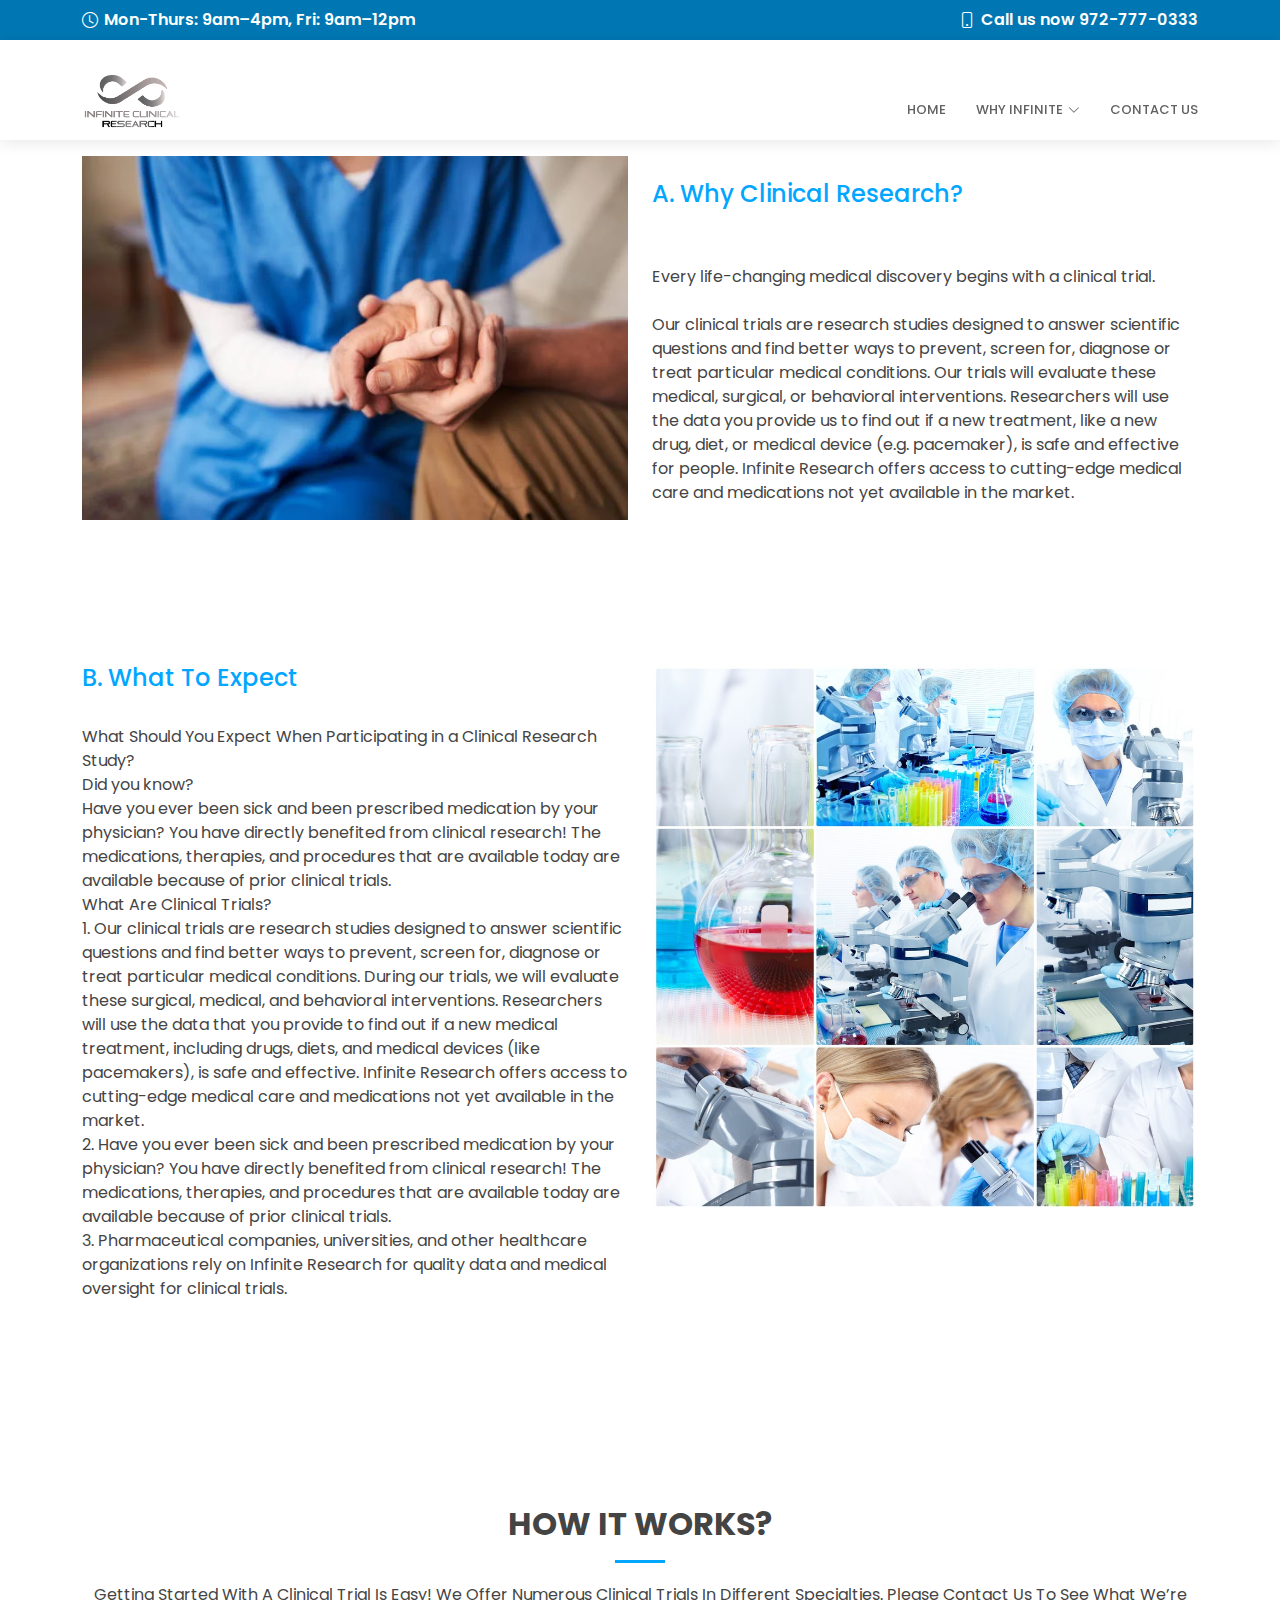
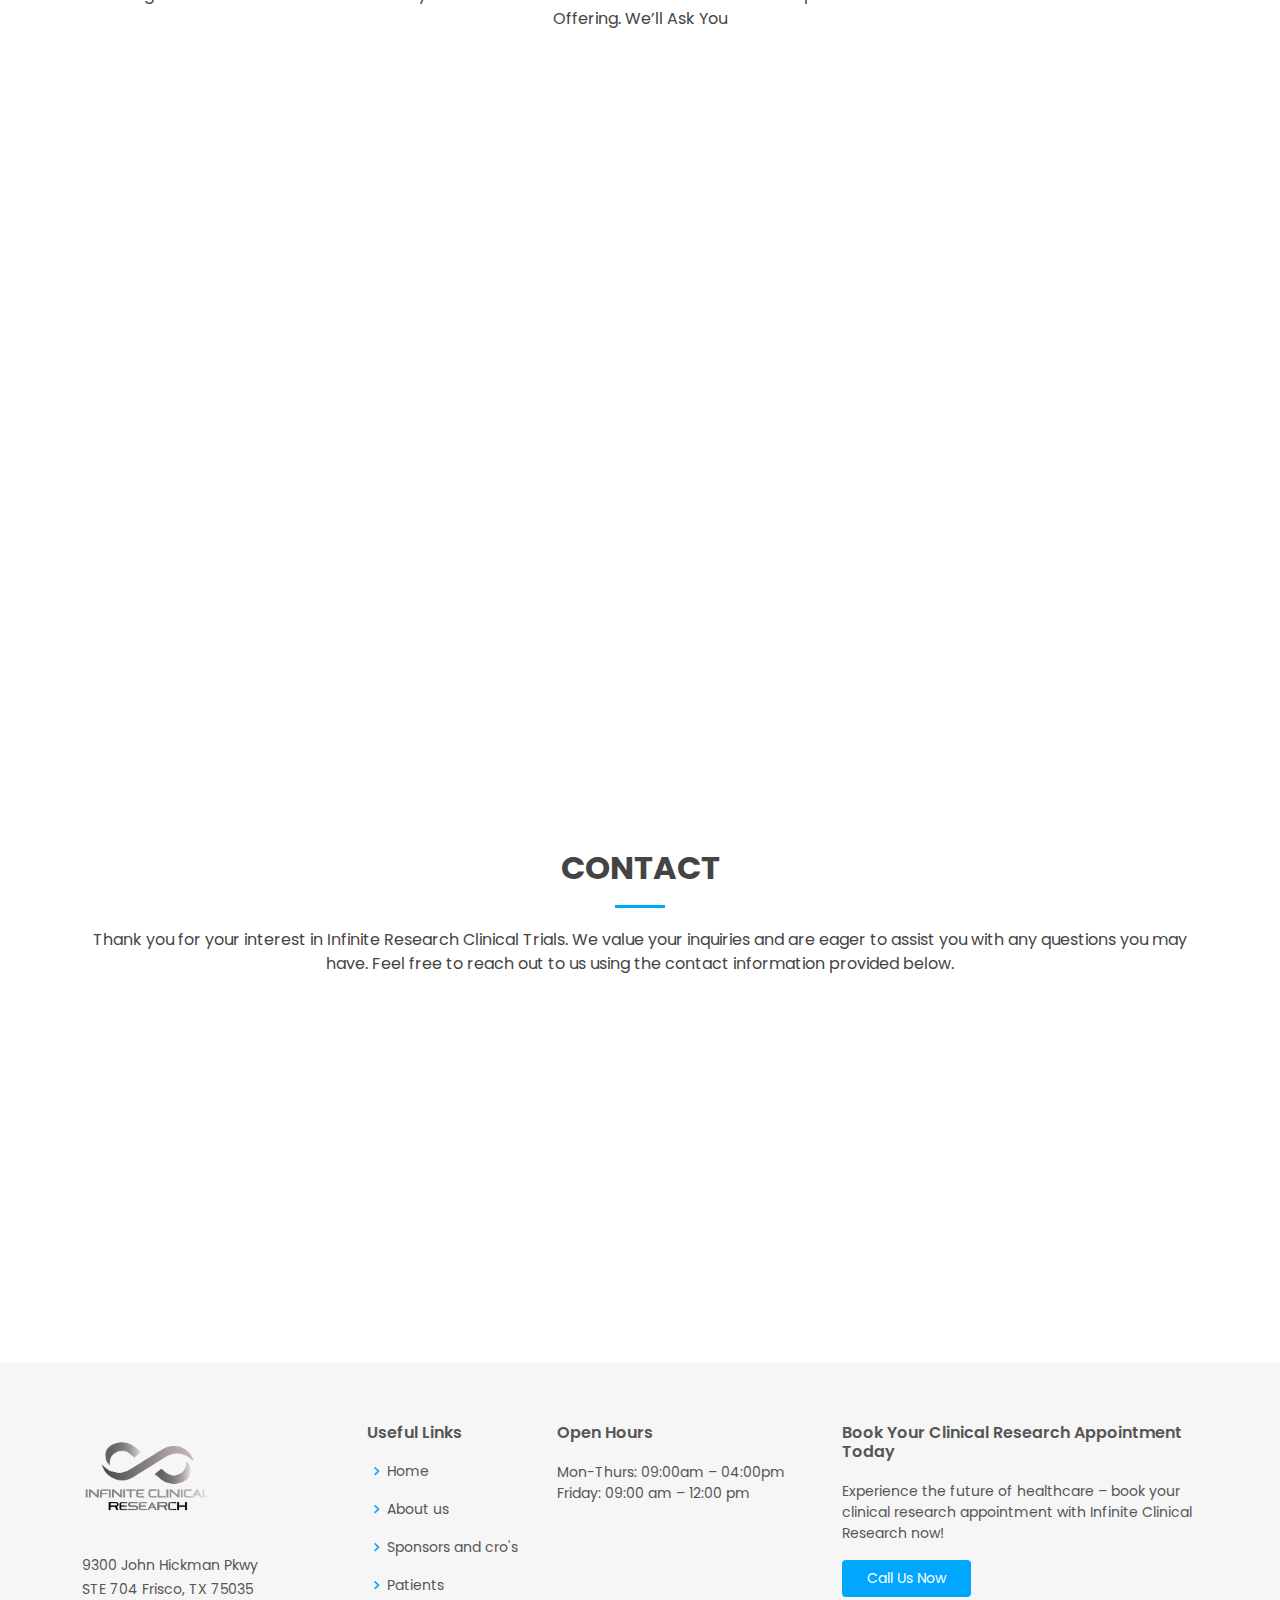
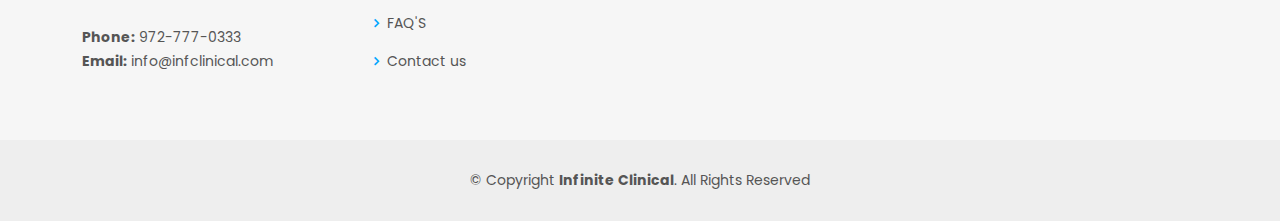
<file: patients.html>
<!DOCTYPE html>
<html lang="en">

<head>
    <meta charset="utf-8">
    <meta content="width=device-width, initial-scale=1.0" name="viewport">

    <title>Infinite Research - Clinical Trails</title>
    <meta content="" name="description">
    <meta content="" name="keywords">

    <!-- Favicons -->
    <link href="assets/img/fflogo.webp" rel="icon">
    <link href="assets/img/fflogo.webp" rel="apple-touch-icon">

    <!-- Google Fonts -->
    <link
        href="https://fonts.googleapis.com/css?family=Open+Sans:300,300i,400,400i,600,600i,700,700i|Roboto:300,300i,400,400i,500,500i,600,600i,700,700i|Poppins:300,300i,400,400i,500,500i,600,600i,700,700i"
        rel="stylesheet">

    <!-- Vendor CSS Files -->
    <link href="assets/vendor/fontawesome-free/css/all.min.css" rel="stylesheet">
    <link href="assets/vendor/animate.css/animate.min.css" rel="stylesheet">
    <link href="assets/vendor/aos/aos.css" rel="stylesheet">
    <link href="assets/vendor/bootstrap/css/bootstrap.min.css" rel="stylesheet">
    <link href="assets/vendor/bootstrap-icons/bootstrap-icons.css" rel="stylesheet">
    <link href="assets/vendor/boxicons/css/boxicons.min.css" rel="stylesheet">
    <link href="assets/vendor/glightbox/css/glightbox.min.css" rel="stylesheet">
    <link href="assets/vendor/swiper/swiper-bundle.min.css" rel="stylesheet">

    <!-- Link to Bootstrap CSS -->
    <link rel="stylesheet" href="https://cdn.jsdelivr.net/npm/bootstrap@5.3.0/dist/css/bootstrap.min.css">



    <!-- Template Main CSS File -->
    <link href="assets/css/style.css" rel="stylesheet">
    <style>
        /* Style for the video container */
        .video-container {
            position: relative;
            width: 100%;
            max-height: 600px;
            overflow: hidden;
        }

        /* Style for the video */

        @media (min-width: 768px) and (max-width: 1024px) {
            video {
                width: 100%;
                height: auto;
            }
        }


        @media (min-width: 1025px) and (max-width: 1280px) {

            /* Your tablet-specific styles here */
            video {
                width: 100%;
                height: auto;
            }
        }






        @media (min-width: 1281px) {

            /* Your desktop-specific styles here */
            video {
                width: 100%;
                height: auto;
            }
        }
    </style>
</head>

<body>

    <!-- ======= Top Bar ======= -->
    <div id="topbar" class="d-flex align-items-center fixed-top">
        <div class="container d-flex align-items-center justify-content-center justify-content-md-between">
            <div class="align-items-center d-none d-md-flex">
                <i class="bi bi-clock"></i> Mon-Thurs: 9am–4pm, Fri: 9am–12pm
            </div>
            <div class="d-flex align-items-center">
                <i class="bi bi-phone"></i> Call us now 972-777-0333
            </div>
        </div>
    </div>



    <!-- ======= Header ======= -->
    <header id="header" class="fixed-top">
        <div class="container d-flex align-items-center">

            <a href="index.html" class="logo me-auto"><img src="assets/img/fflogo.webp" alt=""></a>
            <!-- Uncomment below if you prefer to use an image logo -->
            <!-- <h1 class="logo me-auto"><a href="index.html">Medicio</a></h1> -->

            <nav id="navbar" class="navbar order-last order-lg-0">
                <ul>
                  <li><a class="nav-link scrollto " href="index.html">Home</a></li>
                  <!-- <li><a class="nav-link scrollto" href="#about">About</a></li>
                  <li><a class="nav-link scrollto" href="#services">sponsors-and-cros</a></li>
                  <li><a class="nav-link scrollto" href="#departments">Patients</a></li>
                  <li><a class="nav-link scrollto" href="#doctors">FAQ'S</a></li> -->
                  <li class="dropdown"><a href="#"><span>Why Infinite</span> <i class="bi bi-chevron-down"></i></a>
                    <ul>
                      <li><a href="aboutus.html">About us</a></li>
        
                      <li><a href="sponsors.html">Sponsors and cro's</a></li>
                      <li><a href="patients.html">Patients</a></li>
                      <li><a href="faqs.html">FAQ'S</a></li>
                    </ul>
                  </li>
                  <li><a class="nav-link scrollto" href="contactus.html">Contact us</a></li>
                </ul>
                <i class="bi bi-list mobile-nav-toggle"></i>
              </nav><!-- .navbar -->

              <!-- <a href="mailto:info@infclinical.com" class="appointment-btn scrollto"><span class="d-none d-md-inline">Make an</span>
                Appointment</a> -->

        </div>
    </header><!-- End Header -->

    <br><br> <br><br>
    <main id="main">


        <!-- =======  ======= -->
        <section id="" class="about">
            <div class="container" data-aos="fade-up">

                <div class="row">

                    


                    <div class="col-lg-6" data-aos="fade-right">
                        <img src="assets/img/why.webp" class="img-fluid" alt="">
                    </div>



                    <div class="col-lg-6 pt-4 pt-lg-0 content" data-aos="fade-left">
                       <br>
                        <h4 style="color: #01A6FF;">A. Why Clinical Research?</h4>
                        <br><br>
                      

                        <p>Every life-changing medical discovery begins with a clinical trial. <br><br>
                            Our clinical trials are research studies designed to answer scientific questions and find better ways to prevent, screen for, diagnose or treat particular medical conditions. Our trials will evaluate these medical, surgical, or behavioral interventions. Researchers will use the data you provide us to find out if a new treatment, like a new drug, diet, or medical device (e.g. pacemaker), is safe and effective for people. Infinite Research offers access to cutting-edge medical care and medications not yet available in the market.</p>
                    </div>
                </div>

            </div>
        </section><!--  -->



            <!-- =======  ======= -->
            <section id="" class="about">
                <div class="container" data-aos="fade-up">
    
                    <div class="row">
    
                        <div class="col-lg-6 pt-4 pt-lg-0 content" data-aos="fade-left">
                            <br>
                             <h4 style="color: #01A6FF;">B. What To Expect
                            </h4>
                            <br>
                           
     
                             <p>What Should You Expect When Participating in a Clinical Research Study? <br>
                                Did you know?<br>
                                Have you ever been sick and been prescribed medication by your physician? You have directly benefited from clinical research! The medications, therapies, and procedures that are available today are available because of prior clinical trials.
                                <br>
                                What Are Clinical Trials? <br>
                                1. Our clinical trials are research studies designed to answer scientific questions and find better ways to prevent, screen for, diagnose or treat particular medical conditions. During our trials, we will evaluate these surgical, medical, and behavioral interventions. Researchers will use the data that you provide to find out if a new medical treatment, including drugs, diets, and medical devices (like pacemakers), is safe and effective. Infinite Research offers access to cutting-edge medical care and medications not yet available in the market.
                               <br> 2. Have you ever been sick and been prescribed medication by your physician? You have directly benefited from clinical research! The medications, therapies, and procedures that are available today are available because of prior clinical trials.
                              <br>  3. Pharmaceutical companies, universities, and other healthcare organizations rely on Infinite Research for quality data and medical oversight for clinical trials.
                                </p>
                         </div>
    
                        <div class="col-lg-6" data-aos="fade-right">
                            
<br>
                            <img src="assets/img/abc.jpeg" class="img-fluid" alt="">
                        </div>
    
    
    
                     
                    </div>
    
                </div>
            </section><!--  -->
    
    

































        <!-- ======= Frequently Asked Questioins Section ======= -->
        <!-- <section id="faq" class="faq section-bg">
      <div class="container" data-aos="fade-up">

        <div class="section-title">
          <h2>Frequently Asked Questioins</h2>
          <p>Magnam dolores commodi suscipit. Necessitatibus eius consequatur ex aliquid fuga eum quidem. Sit sint
            consectetur velit. Quisquam quos quisquam cupiditate. Et nemo qui impedit suscipit alias ea. Quia fugiat sit
            in iste officiis commodi quidem hic quas.</p>
        </div>

        <ul class="faq-list">

          <li>
            <div data-bs-toggle="collapse" class="collapsed question" href="#faq1">Non consectetur a erat nam at lectus
              urna duis? <i class="bi bi-chevron-down icon-show"></i><i class="bi bi-chevron-up icon-close"></i></div>
            <div id="faq1" class="collapse" data-bs-parent=".faq-list">
              <p>
                Feugiat pretium nibh ipsum consequat. Tempus iaculis urna id volutpat lacus laoreet non curabitur
                gravida. Venenatis lectus magna fringilla urna porttitor rhoncus dolor purus non.
              </p>
            </div>
          </li>

          <li>
            <div data-bs-toggle="collapse" href="#faq2" class="collapsed question">Feugiat scelerisque varius morbi enim
              nunc faucibus a pellentesque? <i class="bi bi-chevron-down icon-show"></i><i
                class="bi bi-chevron-up icon-close"></i></div>
            <div id="faq2" class="collapse" data-bs-parent=".faq-list">
              <p>
                Dolor sit amet consectetur adipiscing elit pellentesque habitant morbi. Id interdum velit laoreet id
                donec ultrices. Fringilla phasellus faucibus scelerisque eleifend donec pretium. Est pellentesque elit
                ullamcorper dignissim. Mauris ultrices eros in cursus turpis massa tincidunt dui.
              </p>
            </div>
          </li>

          <li>
            <div data-bs-toggle="collapse" href="#faq3" class="collapsed question">Dolor sit amet consectetur adipiscing
              elit pellentesque habitant morbi? <i class="bi bi-chevron-down icon-show"></i><i
                class="bi bi-chevron-up icon-close"></i></div>
            <div id="faq3" class="collapse" data-bs-parent=".faq-list">
              <p>
                Eleifend mi in nulla posuere sollicitudin aliquam ultrices sagittis orci. Faucibus pulvinar elementum
                integer enim. Sem nulla pharetra diam sit amet nisl suscipit. Rutrum tellus pellentesque eu tincidunt.
                Lectus urna duis convallis convallis tellus. Urna molestie at elementum eu facilisis sed odio morbi quis
              </p>
            </div>
          </li>

          <li>
            <div data-bs-toggle="collapse" href="#faq4" class="collapsed question">Ac odio tempor orci dapibus. Aliquam
              eleifend mi in nulla? <i class="bi bi-chevron-down icon-show"></i><i
                class="bi bi-chevron-up icon-close"></i></div>
            <div id="faq4" class="collapse" data-bs-parent=".faq-list">
              <p>
                Dolor sit amet consectetur adipiscing elit pellentesque habitant morbi. Id interdum velit laoreet id
                donec ultrices. Fringilla phasellus faucibus scelerisque eleifend donec pretium. Est pellentesque elit
                ullamcorper dignissim. Mauris ultrices eros in cursus turpis massa tincidunt dui.
              </p>
            </div>
          </li>

          <li>
            <div data-bs-toggle="collapse" href="#faq5" class="collapsed question">Tempus quam pellentesque nec nam
              aliquam sem et tortor consequat? <i class="bi bi-chevron-down icon-show"></i><i
                class="bi bi-chevron-up icon-close"></i></div>
            <div id="faq5" class="collapse" data-bs-parent=".faq-list">
              <p>
                Molestie a iaculis at erat pellentesque adipiscing commodo. Dignissim suspendisse in est ante in. Nunc
                vel risus commodo viverra maecenas accumsan. Sit amet nisl suscipit adipiscing bibendum est. Purus
                gravida quis blandit turpis cursus in
              </p>
            </div>
          </li>

          <li>
            <div data-bs-toggle="collapse" href="#faq6" class="collapsed question">Tortor vitae purus faucibus ornare.
              Varius vel pharetra vel turpis nunc eget lorem dolor? <i class="bi bi-chevron-down icon-show"></i><i
                class="bi bi-chevron-up icon-close"></i></div>
            <div id="faq6" class="collapse" data-bs-parent=".faq-list">
              <p>
                Laoreet sit amet cursus sit amet dictum sit amet justo. Mauris vitae ultricies leo integer malesuada
                nunc vel. Tincidunt eget nullam non nisi est sit amet. Turpis nunc eget lorem dolor sed. Ut venenatis
                tellus in metus vulputate eu scelerisque. Pellentesque diam volutpat commodo sed egestas egestas
                fringilla phasellus faucibus. Nibh tellus molestie nunc non blandit massa enim nec.
              </p>
            </div>
          </li>

        </ul>

      </div>
    </section> -->
        <!-- End Frequently Asked Questioins Section -->


        <br><br> <br><br> <br><br>

        

        <div class="section-title">
            <h2>How It Works?
            </h2>
            <div class="container">
            <p>Getting Started With A Clinical Trial Is Easy! We Offer Numerous Clinical Trials In
              Different Specialties. Please Contact Us To See What We’re Offering. We’ll Ask You</p></div>

        </div>

     <!-- =======  ======= -->
     <section id="" class="about">
        <div class="container" data-aos="fade-up">

            <div class="row">
                <div class="col-lg-6" data-aos="fade-right">
                    
                    <br><br>
                                        <img src="assets/img/inj.webp" class="img-fluid" alt="">
                                    </div>
                <div class="col-lg-6 pt-4 pt-lg-0 content" data-aos="fade-left">
                    
                    <br>
                <b>    Find A Clinical Trial  </b>
              
                    <p id="textt">Getting Started With A Clinical Trial Is Easy! We Offer Numerous Clinical Trials In Different Specialties. Please Contact Us To See What We’re Offering. We’ll Ask You Some Questions To Determine What Studies You’re Eligible For And If There’s A Study You Might Be Eligible For, We’ll Schedule An Appointment With One Of Our Physicians.</p>
                    <br>
                    <b>     Physical Assessment   </b>
                   
                        <p id="textt">Visit our site and get a complimentary physical exam. We’ll answer any questions you have about participating in one of our clinical trials.</p>
                
                        <br>
                        <b>    Start Participating    </b>
                            
                            <p id="textt">Participating in the clinical trial can begin once you’ve been considered eligible and agree to participate with the study procedures.</p>
                 





                 </div>

          



             
            </div>

        </div>
    </section><!--  -->





        <br><br> <br><br> <br><br>
        <!-- ======= Contact Section ======= -->

        <div class="container">

            <div class="section-title">
                <h2>Contact</h2>
                <p>Thank you for your interest in Infinite Research Clinical Trials. We value your inquiries and are eager to
                    assist
                    you with any questions you may have. Feel free to reach out to us using the contact information
                    provided
                    below.</p>
            </div>

        </div>

        <div>
          <iframe style="border:0; width: 100%; height: 350px;"
          src="https://www.google.com/maps/embed?pb=!1m18!1m12!1m3!1d3341.8288131671575!2d-96.8060679258931!3d33.113584066712654!2m3!1f0!2f0!3f0!3m2!1i1024!2i768!4f13.1!3m3!1m2!1s0x864c3cf75c83c421%3A0xbb5ef33f1ec9d99c!2s9300%20John%20Hickman%20Pkwy%2C%20Frisco%2C%20TX%2075035%2C%20USA!5e0!3m2!1sen!2s!4v1700761954916!5m2!1sen!2s"
          style="border:0;" allowfullscreen="" loading="lazy" referrerpolicy="no-referrer-when-downgrade"></iframe>
        </div>


        <!-- End Contact Section -->

    </main><!-- End #main -->

    <!-- ======= Footer ======= -->
    <footer id="footer">
        <div class="footer-top">
            <div class="container">
                <div class="row">

                    <div class="col-lg-3 col-md-6">
                        <div class="footer-info">
                            <img src="assets/img/fflogo.webp" width="50%" alt="">
                            <p>
                              9300 John Hickman Pkwy <br> STE  704 
                              Frisco, TX 75035<br><br>
                                <strong>Phone:</strong> 972-777-0333<br>
                                <strong>Email:</strong> info@infclinical.com<br>
                            </p>
                            <!-- <div class="social-links mt-3">
                                <a href="#" class="twitter"><i class="bx bxl-twitter"></i></a>
                                <a href="#" class="facebook"><i class="bx bxl-facebook"></i></a>
                                <a href="#" class="instagram"><i class="bx bxl-instagram"></i></a>
                                <a href="#" class="google-plus"><i class="bx bxl-skype"></i></a>
                                <a href="#" class="linkedin"><i class="bx bxl-linkedin"></i></a>
                            </div> -->
                        </div>
                    </div>

                    <div class="col-lg-2 col-md-6 footer-links">
                        <h4>Useful Links</h4>
                        <ul>
                          <li><i class="bx bx-chevron-right"></i> <a href="index.html">Home</a></li>
                          <li><i class="bx bx-chevron-right"></i> <a href="aboutus.html">About us</a></li>
                          <li><i class="bx bx-chevron-right"></i> <a href="sponsors.html">Sponsors and cro's</a></li>
                          <li><i class="bx bx-chevron-right"></i> <a href="patients.html">Patients</a></li>
                          <li><i class="bx bx-chevron-right"></i> <a href="faqs.html">FAQ'S</a></li>
                          <li><i class="bx bx-chevron-right"></i> <a href="contactus.html">Contact us</a></li>
                        </ul>
                    </div>

                    <div class="col-lg-3 col-md-6 footer-links">
                        <h4>Open Hours</h4>
                        Mon-Thurs: 09:00am – 04:00pm
                        <br>
                        Friday: 09:00 am – 12:00 pm
                    </div>

                    <div class="col-lg-4 col-md-6 footer-newsletter">
                        <h4>Book Your Clinical Research Appointment Today</h4>
                        <p>Experience the future of healthcare – book your clinical research appointment with 
                          Infinite Clinical Research now!</p>

                        <a class="cta-btn scrollto" id="btn1" href="tel:+1972-777-0333">Call Us Now</a>
                    </div>

                </div>
            </div>
        </div>

        <div class="container">
            <div class="copyright">
                &copy; Copyright <strong><span>Infinite Clinical</span></strong>. All Rights Reserved
            </div>

        </div>
    </footer><!-- End Footer -->


    <a href="#" class="back-to-top d-flex align-items-center justify-content-center"><i
            class="bi bi-arrow-up-short"></i></a>

    <!-- Vendor JS Files -->
    <script src="assets/vendor/purecounter/purecounter_vanilla.js"></script>
    <script src="assets/vendor/aos/aos.js"></script>
    <script src="assets/vendor/bootstrap/js/bootstrap.bundle.min.js"></script>
    <script src="assets/vendor/glightbox/js/glightbox.min.js"></script>
    <script src="assets/vendor/swiper/swiper-bundle.min.js"></script>
    <script src="assets/vendor/php-email-form/validate.js"></script>

    <!-- Template Main JS File -->
    <script src="assets/js/main.js"></script>



</body>

</html>
</file>
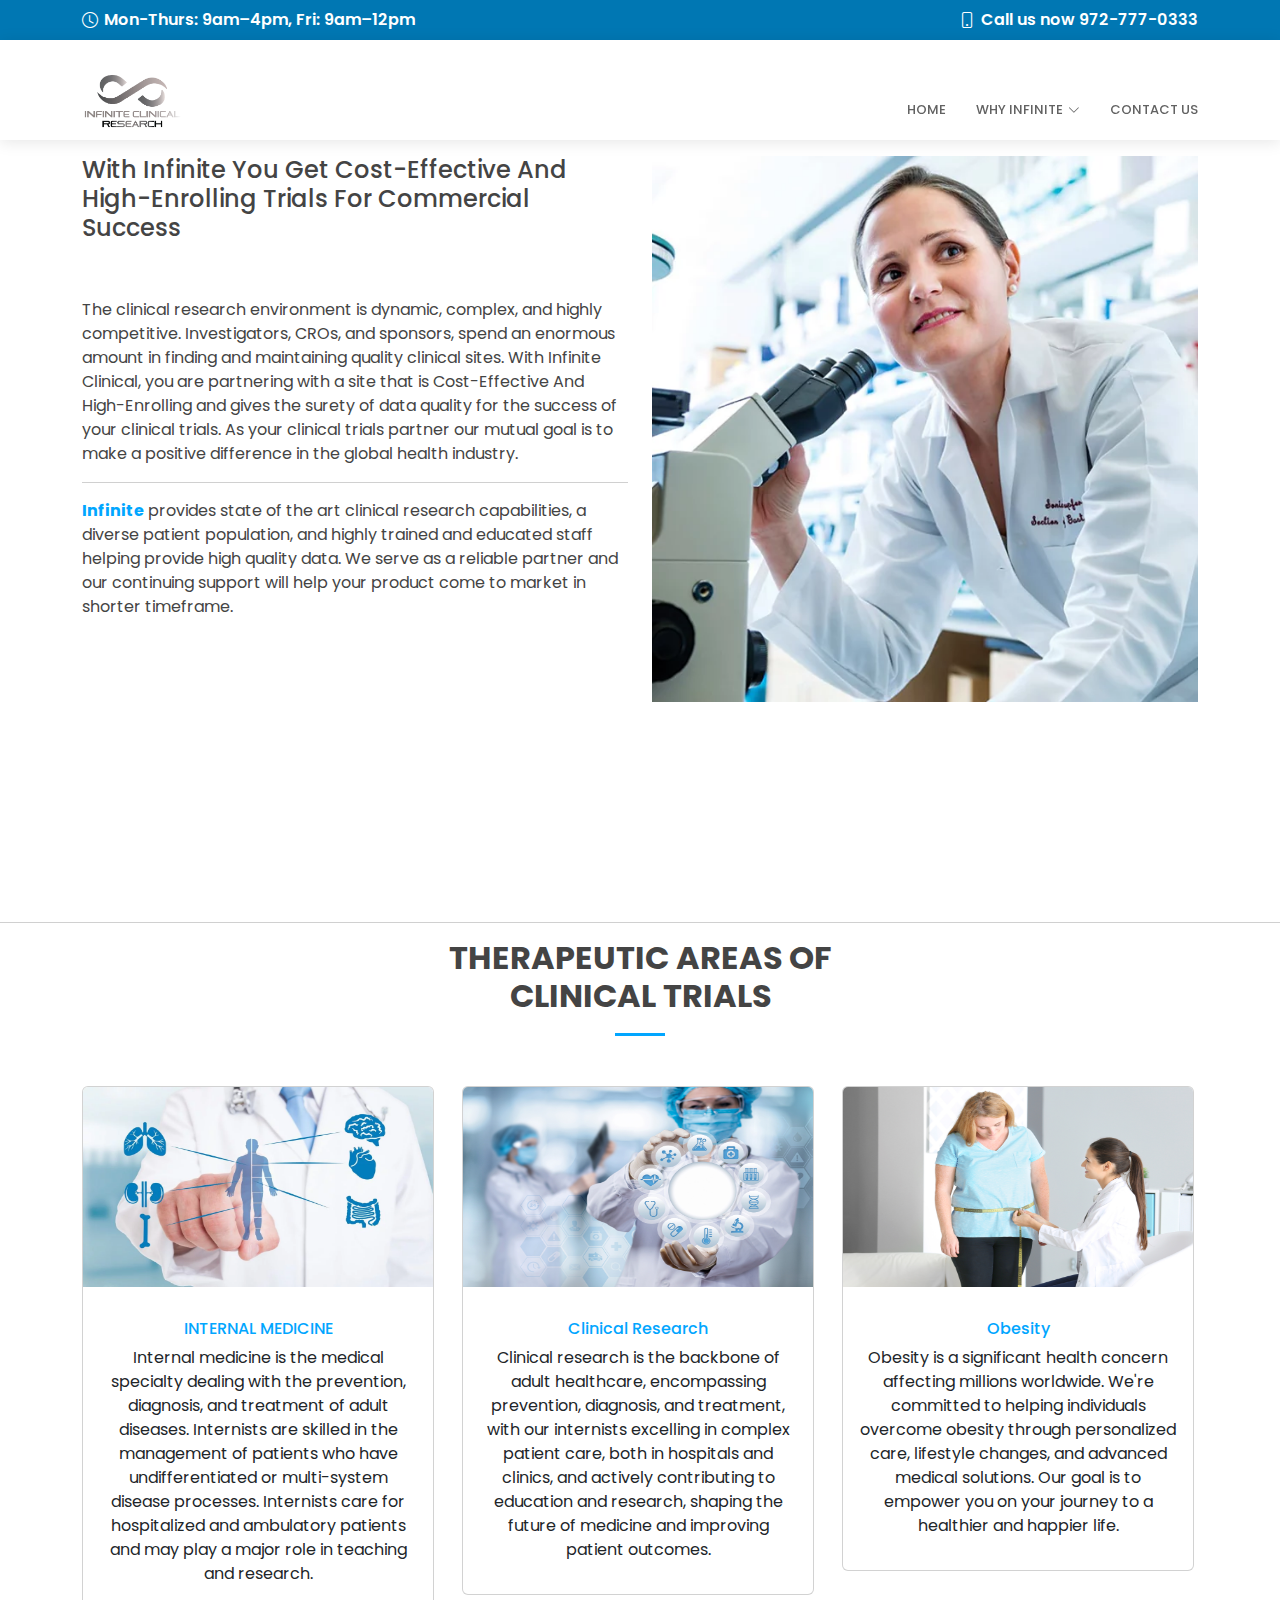
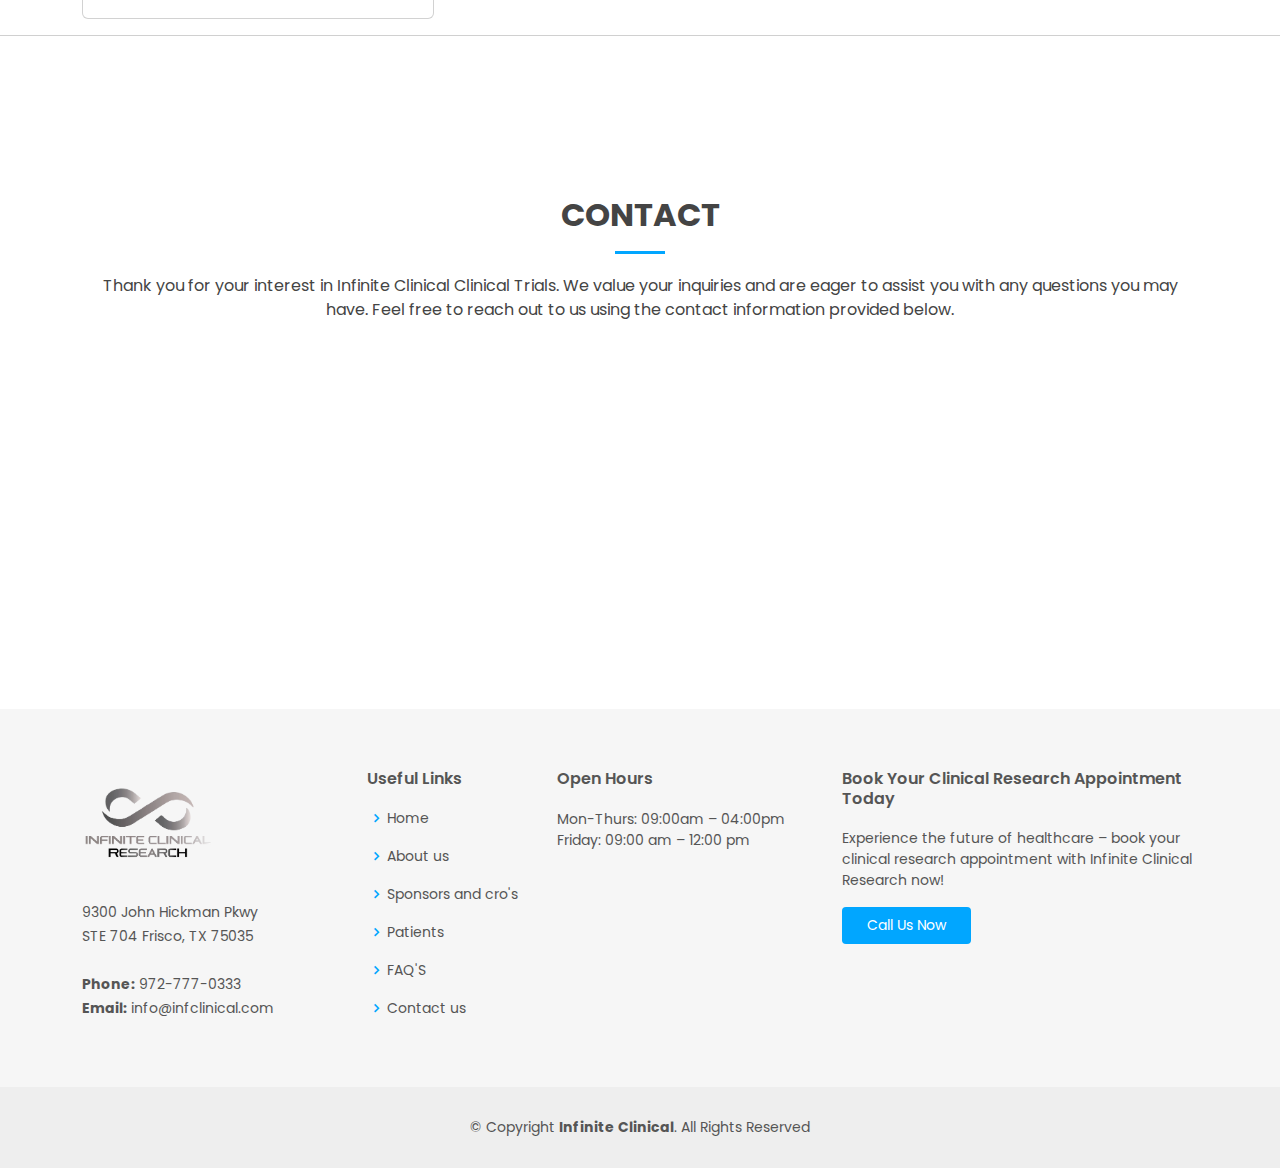
<file: sponsors.html>
<!DOCTYPE html>
<html lang="en">

<head>
    <meta charset="utf-8">
    <meta content="width=device-width, initial-scale=1.0" name="viewport">

    <title>Infinite Clinical - Clinical Trails</title>
    <meta content="" name="description">
    <meta content="" name="keywords">

    <!-- Favicons -->
    <link href="assets/img/fflogo.webp" rel="icon">
    <link href="assets/img/fflogo.webp" rel="apple-touch-icon">

    <!-- Google Fonts -->
    <link
        href="https://fonts.googleapis.com/css?family=Open+Sans:300,300i,400,400i,600,600i,700,700i|Roboto:300,300i,400,400i,500,500i,600,600i,700,700i|Poppins:300,300i,400,400i,500,500i,600,600i,700,700i"
        rel="stylesheet">

    <!-- Vendor CSS Files -->
    <link href="assets/vendor/fontawesome-free/css/all.min.css" rel="stylesheet">
    <link href="assets/vendor/animate.css/animate.min.css" rel="stylesheet">
    <link href="assets/vendor/aos/aos.css" rel="stylesheet">
    <link href="assets/vendor/bootstrap/css/bootstrap.min.css" rel="stylesheet">
    <link href="assets/vendor/bootstrap-icons/bootstrap-icons.css" rel="stylesheet">
    <link href="assets/vendor/boxicons/css/boxicons.min.css" rel="stylesheet">
    <link href="assets/vendor/glightbox/css/glightbox.min.css" rel="stylesheet">
    <link href="assets/vendor/swiper/swiper-bundle.min.css" rel="stylesheet">

    <!-- Link to Bootstrap CSS -->
    <link rel="stylesheet" href="https://cdn.jsdelivr.net/npm/bootstrap@5.3.0/dist/css/bootstrap.min.css">



    <!-- Template Main CSS File -->
    <link href="assets/css/style.css" rel="stylesheet">
    <style>
        /* Style for the video container */
        .video-container {
            position: relative;
            width: 100%;
            max-height: 600px;
            overflow: hidden;
        }

        /* Style for the video */

        @media (min-width: 768px) and (max-width: 1024px) {
            video {
                width: 100%;
                height: auto;
            }
        }


        @media (min-width: 1025px) and (max-width: 1280px) {

            /* Your tablet-specific styles here */
            video {
                width: 100%;
                height: auto;
            }
        }






        @media (min-width: 1281px) {

            /* Your desktop-specific styles here */
            video {
                width: 100%;
                height: auto;
            }
        }
    </style>
</head>

<body>

    <!-- ======= Top Bar ======= -->
    <div id="topbar" class="d-flex align-items-center fixed-top">
        <div class="container d-flex align-items-center justify-content-center justify-content-md-between">
            <div class="align-items-center d-none d-md-flex">
                <i class="bi bi-clock"></i> Mon-Thurs: 9am–4pm, Fri: 9am–12pm
            </div>
            <div class="d-flex align-items-center">
                <i class="bi bi-phone"></i> Call us now 972-777-0333
            </div>
        </div>
    </div>



    <!-- ======= Header ======= -->
    <header id="header" class="fixed-top">
        <div class="container d-flex align-items-center">

            <a href="index.html" class="logo me-auto"><img src="assets/img/Ilogo.png" alt=""></a>
            <!-- Uncomment below if you prefer to use an image logo -->
            <!-- <h1 class="logo me-auto"><a href="index.html">Medicio</a></h1> -->

            <nav id="navbar" class="navbar order-last order-lg-0">
                <ul>
                    <li><a class="nav-link scrollto " href="index.html">Home</a></li>
                    <!-- <li><a class="nav-link scrollto" href="#about">About</a></li>
                  <li><a class="nav-link scrollto" href="#services">sponsors-and-cros</a></li>
                  <li><a class="nav-link scrollto" href="#departments">Patients</a></li>
                  <li><a class="nav-link scrollto" href="#doctors">FAQ'S</a></li> -->
                    <li class="dropdown"><a href="#"><span>Why Infinite</span> <i class="bi bi-chevron-down"></i></a>
                        <ul>
                            <li><a href="aboutus.html">About us</a></li>

                            <li><a href="sponsors.html">Sponsors and cro's</a></li>
                            <li><a href="patients.html">Patients</a></li>
                            <li><a href="faqs.html">FAQ'S</a></li>
                        </ul>
                    </li>
                    <li><a class="nav-link scrollto" href="contactus.html">Contact us</a></li>
                </ul>
                <i class="bi bi-list mobile-nav-toggle"></i>
            </nav><!-- .navbar -->

            <!-- <a href="mailto:info@infclinical.com" class="appointment-btn scrollto"><span class="d-none d-md-inline">Make an</span>
                Appointment</a> -->

        </div>
    </header><!-- End Header -->

    <br><br> <br><br>
    <main id="main">


        <!-- ======= About Us Section ======= -->
        <section id="" class="about">
            <div class="container" data-aos="fade-up">

                <div class="row">

                    <div class="col-lg-6 pt-4 pt-lg-0 content" data-aos="fade-left">

                        <h4>With Infinite You Get Cost-Effective And High-Enrolling Trials For Commercial Success</h4>
                        <br><br>
                        The clinical research environment is dynamic, complex, and highly competitive. Investigators,
                        CROs, and sponsors, spend an enormous amount in finding and maintaining quality clinical sites.
                        With Infinite Clinical, you are partnering with a site that is Cost-Effective And High-Enrolling
                        and
                        gives the surety of data quality for the success of your clinical trials. As your clinical
                        trials partner our mutual goal is to make a positive difference in the global health industry.
                        <br>
                        <hr>
                        <b style="color: #01A6FF;"> Infinite</b> provides state of the art clinical research
                        capabilities, a
                        diverse patient population, and highly trained and educated staff helping provide high quality
                        data. We serve as a reliable partner and our continuing support will help your product come to
                        market in shorter timeframe.
                    </div>


                    <div class="col-lg-6" data-aos="fade-right">
                        <img src="assets/img/spo.webp" class="img-fluid" alt="">
                    </div>
                </div>

            </div>
        </section><!-- End About Us Section -->



































        <!-- ======= Frequently Asked Questioins Section ======= -->
        <!-- <section id="faq" class="faq section-bg">
      <div class="container" data-aos="fade-up">

        <div class="section-title">
          <h2>Frequently Asked Questioins</h2>
          <p>Magnam dolores commodi suscipit. Necessitatibus eius consequatur ex aliquid fuga eum quidem. Sit sint
            consectetur velit. Quisquam quos quisquam cupiditate. Et nemo qui impedit suscipit alias ea. Quia fugiat sit
            in iste officiis commodi quidem hic quas.</p>
        </div>

        <ul class="faq-list">

          <li>
            <div data-bs-toggle="collapse" class="collapsed question" href="#faq1">Non consectetur a erat nam at lectus
              urna duis? <i class="bi bi-chevron-down icon-show"></i><i class="bi bi-chevron-up icon-close"></i></div>
            <div id="faq1" class="collapse" data-bs-parent=".faq-list">
              <p>
                Feugiat pretium nibh ipsum consequat. Tempus iaculis urna id volutpat lacus laoreet non curabitur
                gravida. Venenatis lectus magna fringilla urna porttitor rhoncus dolor purus non.
              </p>
            </div>
          </li>

          <li>
            <div data-bs-toggle="collapse" href="#faq2" class="collapsed question">Feugiat scelerisque varius morbi enim
              nunc faucibus a pellentesque? <i class="bi bi-chevron-down icon-show"></i><i
                class="bi bi-chevron-up icon-close"></i></div>
            <div id="faq2" class="collapse" data-bs-parent=".faq-list">
              <p>
                Dolor sit amet consectetur adipiscing elit pellentesque habitant morbi. Id interdum velit laoreet id
                donec ultrices. Fringilla phasellus faucibus scelerisque eleifend donec pretium. Est pellentesque elit
                ullamcorper dignissim. Mauris ultrices eros in cursus turpis massa tincidunt dui.
              </p>
            </div>
          </li>

          <li>
            <div data-bs-toggle="collapse" href="#faq3" class="collapsed question">Dolor sit amet consectetur adipiscing
              elit pellentesque habitant morbi? <i class="bi bi-chevron-down icon-show"></i><i
                class="bi bi-chevron-up icon-close"></i></div>
            <div id="faq3" class="collapse" data-bs-parent=".faq-list">
              <p>
                Eleifend mi in nulla posuere sollicitudin aliquam ultrices sagittis orci. Faucibus pulvinar elementum
                integer enim. Sem nulla pharetra diam sit amet nisl suscipit. Rutrum tellus pellentesque eu tincidunt.
                Lectus urna duis convallis convallis tellus. Urna molestie at elementum eu facilisis sed odio morbi quis
              </p>
            </div>
          </li>

          <li>
            <div data-bs-toggle="collapse" href="#faq4" class="collapsed question">Ac odio tempor orci dapibus. Aliquam
              eleifend mi in nulla? <i class="bi bi-chevron-down icon-show"></i><i
                class="bi bi-chevron-up icon-close"></i></div>
            <div id="faq4" class="collapse" data-bs-parent=".faq-list">
              <p>
                Dolor sit amet consectetur adipiscing elit pellentesque habitant morbi. Id interdum velit laoreet id
                donec ultrices. Fringilla phasellus faucibus scelerisque eleifend donec pretium. Est pellentesque elit
                ullamcorper dignissim. Mauris ultrices eros in cursus turpis massa tincidunt dui.
              </p>
            </div>
          </li>

          <li>
            <div data-bs-toggle="collapse" href="#faq5" class="collapsed question">Tempus quam pellentesque nec nam
              aliquam sem et tortor consequat? <i class="bi bi-chevron-down icon-show"></i><i
                class="bi bi-chevron-up icon-close"></i></div>
            <div id="faq5" class="collapse" data-bs-parent=".faq-list">
              <p>
                Molestie a iaculis at erat pellentesque adipiscing commodo. Dignissim suspendisse in est ante in. Nunc
                vel risus commodo viverra maecenas accumsan. Sit amet nisl suscipit adipiscing bibendum est. Purus
                gravida quis blandit turpis cursus in
              </p>
            </div>
          </li>

          <li>
            <div data-bs-toggle="collapse" href="#faq6" class="collapsed question">Tortor vitae purus faucibus ornare.
              Varius vel pharetra vel turpis nunc eget lorem dolor? <i class="bi bi-chevron-down icon-show"></i><i
                class="bi bi-chevron-up icon-close"></i></div>
            <div id="faq6" class="collapse" data-bs-parent=".faq-list">
              <p>
                Laoreet sit amet cursus sit amet dictum sit amet justo. Mauris vitae ultricies leo integer malesuada
                nunc vel. Tincidunt eget nullam non nisi est sit amet. Turpis nunc eget lorem dolor sed. Ut venenatis
                tellus in metus vulputate eu scelerisque. Pellentesque diam volutpat commodo sed egestas egestas
                fringilla phasellus faucibus. Nibh tellus molestie nunc non blandit massa enim nec.
              </p>
            </div>
          </li>

        </ul>

      </div>
    </section> -->
        <!-- End Frequently Asked Questioins Section -->


        <!-- <br><br> <br><br> <br><br>

        <div class="section-title">
            <h2>SATISFIED PARTNER
            </h2>

        </div>

        <div class="container" id="logoo">

            <div class="row">
                <div class="col-lg-2">
                    <img src="assets/img/6.webp" width="70%" alt="">
                </div>

                <div class="col-lg-2">
                    <img src="assets/img/8.webp" width="70%" alt="">
                </div>



                <div class="col-lg-2">
                    <img src="assets/img/9.webp" width="70%" alt="">
                </div>

                <div class="col-lg-2">
                    <img src="assets/img/10.webp" width="70%" alt="">
                </div>




                <div class="col-lg-2">
                    <img src="assets/img/11.webp" width="70%" alt="">
                </div>

                <div class="col-lg-2">
                    <img src="assets/img/12.webp" width="70%" alt="">
                </div>


            </div>

        </div> -->





        <br><br> <br><br> <br><br>
        <hr>
        <div class="section-title">
            <h2>THERAPEUTIC AREAS OF <br>
                CLINICAL TRIALS

            </h2>

        </div>



        <div class="container">
            <div class="row">


                <div class="col-lg-4">
                    <div class="card" style="width: 22rem;  ">
                        <img src="assets/img/sp1.webp" height="200px" class="card-img-top" alt="...">
                        <div class="card-body">
                            <p class="card-text">
                                <center>
                                    <h6 style="color: #01A6FF;">INTERNAL MEDICINE </h6>Internal medicine is the medical
                                    specialty dealing with the prevention, diagnosis, and treatment of adult diseases.
                                    Internists are skilled in the management of patients who have undifferentiated or
                                    multi-system disease processes. Internists care for hospitalized and ambulatory
                                    patients and may play a major role in teaching and research.
                            </p>
                            </center>
                        </div>
                    </div>
                </div>




                <div class="col-lg-4">
                    <div class="card" style="width: 22rem;  ">
                        <img src="assets/img/about34.jpeg" height="200px" class="card-img-top" alt="...">
                        <div class="card-body">
                            <p class="card-text">
                                <center>
                                    <h6 style="color: #01A6FF;">Clinical Research </h6>
                                    Clinical research is the backbone of adult healthcare, encompassing prevention,
                                    diagnosis, and treatment, with our internists excelling in complex patient care,
                                    both in hospitals and clinics, and actively contributing to education and research,
                                    shaping the future of medicine and improving patient outcomes.
                            </p>
                            </center>
                        </div>
                    </div>
                </div>



                <div class="col-lg-4">
                    <div class="card" style="width: 22rem;  ">
                        <img src="assets/img/weight.jpeg" height="200px" class="card-img-top" alt="...">
                        <div class="card-body">
                            <p class="card-text">
                                <center>
                                    <h6 style="color: #01A6FF;">Obesity </h6>Obesity is a significant health concern affecting millions worldwide. We're committed to helping individuals overcome obesity through personalized care, lifestyle changes, and advanced medical solutions. Our goal is to empower you on your journey to a healthier and happier life.
                            </p>
                            </center>
                        </div>
                    </div>
                </div>



            </div>

        </div>

        </div>


        <hr>

        <br><br> <br><br> <br><br>
        <!-- ======= Contact Section ======= -->

        <div class="container">

            <div class="section-title">
                <h2>Contact</h2>
                <p>Thank you for your interest in Infinite Clinical Clinical Trials. We value your inquiries and are
                    eager to
                    assist
                    you with any questions you may have. Feel free to reach out to us using the contact information
                    provided
                    below.</p>
            </div>

        </div>

        <div>
            <iframe style="border:0; width: 100%; height: 350px;"
                src="https://www.google.com/maps/embed?pb=!1m18!1m12!1m3!1d3341.8288131671575!2d-96.8060679258931!3d33.113584066712654!2m3!1f0!2f0!3f0!3m2!1i1024!2i768!4f13.1!3m3!1m2!1s0x864c3cf75c83c421%3A0xbb5ef33f1ec9d99c!2s9300%20John%20Hickman%20Pkwy%2C%20Frisco%2C%20TX%2075035%2C%20USA!5e0!3m2!1sen!2s!4v1700761954916!5m2!1sen!2s"
                style="border:0;" allowfullscreen="" loading="lazy"
                referrerpolicy="no-referrer-when-downgrade"></iframe>
        </div>


        <!-- End Contact Section -->

    </main><!-- End #main -->

    <!-- ======= Footer ======= -->
    <footer id="footer">
        <div class="footer-top">
            <div class="container">
                <div class="row">

                    <div class="col-lg-3 col-md-6">
                        <div class="footer-info">
                            <img src="assets/img/fflogo.webp" width="50%" alt="">
                            <p>
                                9300 John Hickman Pkwy <br> STE 704
                                Frisco, TX 75035<br><br>
                                <strong>Phone:</strong> 972-777-0333<br>
                                <strong>Email:</strong> info@infclinical.com<br>
                            </p>
                            <!-- <div class="social-links mt-3">
                                <a href="#" class="twitter"><i class="bx bxl-twitter"></i></a>
                                <a href="#" class="facebook"><i class="bx bxl-facebook"></i></a>
                                <a href="#" class="instagram"><i class="bx bxl-instagram"></i></a>
                                <a href="#" class="google-plus"><i class="bx bxl-skype"></i></a>
                                <a href="#" class="linkedin"><i class="bx bxl-linkedin"></i></a>
                            </div> -->
                        </div>
                    </div>

                    <div class="col-lg-2 col-md-6 footer-links">
                        <h4>Useful Links</h4>
                        <ul>
                            <li><i class="bx bx-chevron-right"></i> <a href="index.html">Home</a></li>
                            <li><i class="bx bx-chevron-right"></i> <a href="aboutus.html">About us</a></li>
                            <li><i class="bx bx-chevron-right"></i> <a href="sponsors.html">Sponsors and cro's</a></li>
                            <li><i class="bx bx-chevron-right"></i> <a href="patients.html">Patients</a></li>
                            <li><i class="bx bx-chevron-right"></i> <a href="faqs.html">FAQ'S</a></li>
                            <li><i class="bx bx-chevron-right"></i> <a href="contactus.html">Contact us</a></li>
                        </ul>
                    </div>

                    <div class="col-lg-3 col-md-6 footer-links">
                        <h4>Open Hours</h4>
                        Mon-Thurs: 09:00am – 04:00pm
                        <br>
                        Friday: 09:00 am – 12:00 pm
                    </div>

                    <div class="col-lg-4 col-md-6 footer-newsletter">
                        <h4>Book Your Clinical Research Appointment Today</h4>
                        <p>Experience the future of healthcare – book your clinical research appointment with Infinite
                            Clinical Research now!</p>

                        <a class="cta-btn scrollto" id="btn1" href="tel:+1972-777-0333">Call Us Now</a>
                    </div>

                </div>
            </div>
        </div>

        <div class="container">
            <div class="copyright">
                &copy; Copyright <strong><span>Infinite Clinical</span></strong>. All Rights Reserved
            </div>

        </div>
    </footer><!-- End Footer -->


    <a href="#" class="back-to-top d-flex align-items-center justify-content-center"><i
            class="bi bi-arrow-up-short"></i></a>

    <!-- Vendor JS Files -->
    <script src="assets/vendor/purecounter/purecounter_vanilla.js"></script>
    <script src="assets/vendor/aos/aos.js"></script>
    <script src="assets/vendor/bootstrap/js/bootstrap.bundle.min.js"></script>
    <script src="assets/vendor/glightbox/js/glightbox.min.js"></script>
    <script src="assets/vendor/swiper/swiper-bundle.min.js"></script>
    <script src="assets/vendor/php-email-form/validate.js"></script>

    <!-- Template Main JS File -->
    <script src="assets/js/main.js"></script>



</body>

</html>
</file>
<file: assets/css/style.css>
/*--------------------------------------------------------------
# General
--------------------------------------------------------------*/

  @import url('https://fonts.googleapis.com/css2?family=Montserrat:wght@800&family=Poppins:wght@200&display=swap');

  @import url('https://fonts.googleapis.com/css2?family=Poppins:wght@200&display=swap');

body {
  font-family: Poppins, "Open Sans", sans-serif;
  color: #444444;
}

a {
  color: #01A6FF;
  text-decoration: none;
}

a:hover {
  color: #01A6FF;
  text-decoration: none;
}

h1,
h2,
h3,
h4,
h5,
h6 {
  font-family: Poppins, "Roboto", sans-serif;
}

/*--------------------------------------------------------------
# Preloader
--------------------------------------------------------------*/
#preloader {
  position: fixed;
  top: 0;
  left: 0;
  right: 0;
  bottom: 0;
  z-index: 9999;
  overflow: hidden;
  background: #fff;
}

#preloader:before {
  content: "";
  position: fixed;
  top: calc(50% - 30px);
  left: calc(50% - 30px);
  border: 6px solid #01A6FF;
  border-top-color: #ecf8f9;
  border-radius: 50%;
  width: 60px;
  height: 60px;
  animation: animate-preloader 1s linear infinite;
}

@keyframes animate-preloader {
  0% {
    transform: rotate(0deg);
  }

  100% {
    transform: rotate(360deg);
  }
}

/*--------------------------------------------------------------
# Back to top button
--------------------------------------------------------------*/
.back-to-top {
  position: fixed;
  visibility: hidden;
  opacity: 0;
  right: 15px;
  bottom: 15px;
  z-index: 996;
  background: #01A6FF;
  width: 40px;
  height: 40px;
  border-radius: 4px;
  transition: all 0.4s;
}

.back-to-top i {
  font-size: 28px;
  color: #fff;
  line-height: 0;
}

.back-to-top:hover {
  background: #01A6FF;
  color: #fff;
}

.back-to-top.active {
  visibility: visible;
  opacity: 1;
}

/*--------------------------------------------------------------
# Disable aos animation delay on mobile devices
--------------------------------------------------------------*/
@media screen and (max-width: 768px) {
  [data-aos-delay] {
    transition-delay: 0 !important;
  }
}

/*--------------------------------------------------------------
# Top Bar
--------------------------------------------------------------*/
#topbar {
  background: #0077B3;
  color: #fff;
  height: 40px;
  font-size: 16px;
  font-weight: 600;
  z-index: 996;
  transition: all 0.5s;
}

#topbar.topbar-scrolled {
  top: -40px;
}

#topbar i {
  padding-right: 6px;
  line-height: 0;
}

/*--------------------------------------------------------------
# Header
--------------------------------------------------------------*/
#header {
  background: #fff;
  transition: all 0.5s;
  z-index: 997;
  padding: 20px 0;
  top: 40px;
  box-shadow: 0px 2px 15px rgba(0, 0, 0, 0.1);
  height: 100px;
}

@media (max-width: 992px) {
  #header {
    padding: 15px 0;
  }
}

#header.header-scrolled {
  top: 0;
}

#header .logo {
  font-size: 28px;
  margin: 0;
  padding: 0;
  line-height: 1;
  font-weight: 600;
  letter-spacing: 0.5px;
  text-transform: uppercase;
}

#header .logo a {
  color: #555555;
}

#header .logo img {
  max-height: 100px;
}

/**
* Appointment Button
*/
.appointment-btn {
  margin-left: 25px;
  background: #01A6FF;
  color: #fff;
  border-radius: 4px;
  padding: 8px 25px;
  white-space: nowrap;
  transition: 0.3s;
  font-size: 14px;
  display: inline-block;
}



@media (max-width: 768px) {
  .appointment-btn {
    margin: 0 15px 0 0;
    padding: 6px 15px;
  }
}

/*--------------------------------------------------------------
# Navigation Menu
--------------------------------------------------------------*/
/**
* Desktop Navigation 
*/
.navbar {
  padding: 0;
}

.navbar ul {
  margin: 0;
  padding: 0;
  display: flex;
  list-style: none;
  align-items: center;
}

.navbar li {
  position: relative;
}

.navbar a,
.navbar a:focus {
  display: flex;
  align-items: center;
  justify-content: space-between;
  padding: 10px 0 10px 30px;
  font-family: Poppins, "Roboto", sans-serif;
  font-size: 13px;
  color: #626262;
  white-space: nowrap;
  transition: 0.3s;
  text-transform: uppercase;
  font-weight: 500;
}

.navbar a i,
.navbar a:focus i {
  font-size: 12px;
  line-height: 0;
  margin-left: 5px;
}

.navbar a:hover,
.navbar .active,
.navbar .active:focus,
.navbar li:hover>a {
  color: #01A6FF;
}

.navbar .dropdown ul {
  display: block;
  position: absolute;
  left: 14px;
  top: calc(100% + 30px);
  margin: 0;
  padding: 10px 0;
  z-index: 99;
  opacity: 0;
  visibility: hidden;
  background: #fff;
  box-shadow: 0px 0px 30px rgba(127, 137, 161, 0.25);
  transition: 0.3s;
  border-radius: 4px;
}

.navbar .dropdown ul li {
  min-width: 200px;
}

.navbar .dropdown ul a {
  padding: 10px 20px;
  text-transform: none;
}

.navbar .dropdown ul a i {
  font-size: 12px;
}

.navbar .dropdown ul a:hover,
.navbar .dropdown ul .active:hover,
.navbar .dropdown ul li:hover>a {
  color: #01A6FF;
}

.navbar .dropdown:hover>ul {
  opacity: 1;
  top: 100%;
  visibility: visible;
}

.navbar .dropdown .dropdown ul {
  top: 0;
  left: calc(100% - 30px);
  visibility: hidden;
}

.navbar .dropdown .dropdown:hover>ul {
  opacity: 1;
  top: 0;
  left: 100%;
  visibility: visible;
}

@media (max-width: 1366px) {
  .navbar .dropdown .dropdown ul {
    left: -90%;
  }

  .navbar .dropdown .dropdown:hover>ul {
    left: -100%;
  }
}

/**
* Mobile Navigation 
*/
.mobile-nav-toggle {
  color: #555555;
  font-size: 28px;
  cursor: pointer;
  display: none;
  line-height: 0;
  transition: 0.5s;
}

.mobile-nav-toggle.bi-x {
  color: #fff;
}

@media (max-width: 991px) {
  .mobile-nav-toggle {
    display: block;
  }

  .navbar ul {
    display: none;
  }
}

.navbar-mobile {
  position: fixed;
  overflow: hidden;
  top: 0;
  right: 0;
  left: 0;
  bottom: 0;
  background: rgba(60, 60, 60, 0.9);
  transition: 0.3s;
  z-index: 999;
}

.navbar-mobile .mobile-nav-toggle {
  position: absolute;
  top: 15px;
  right: 15px;
}

.navbar-mobile ul {
  display: block;
  position: absolute;
  top: 55px;
  right: 15px;
  bottom: 15px;
  left: 15px;
  padding: 10px 0;
  border-radius: 8px;
  background-color: #fff;
  overflow-y: auto;
  transition: 0.3s;
}

.navbar-mobile a,
.navbar-mobile a:focus {
  padding: 10px 20px;
  font-size: 15px;
  color: #555555;
}

.navbar-mobile a:hover,
.navbar-mobile .active,
.navbar-mobile li:hover>a {
  color: #01A6FF;
}

.navbar-mobile .dropdown ul {
  position: static;
  display: none;
  margin: 10px 20px;
  padding: 10px 0;
  z-index: 99;
  opacity: 1;
  visibility: visible;
  background: #fff;
  box-shadow: 0px 0px 30px rgba(127, 137, 161, 0.25);
}

.navbar-mobile .dropdown ul li {
  min-width: 200px;
}

.navbar-mobile .dropdown ul a {
  padding: 10px 20px;
}

.navbar-mobile .dropdown ul a i {
  font-size: 12px;
}

.navbar-mobile .dropdown ul a:hover,
.navbar-mobile .dropdown ul .active:hover,
.navbar-mobile .dropdown ul li:hover>a {
  color: #01A6FF;
}

.navbar-mobile .dropdown>.dropdown-active {
  display: block;
}

/*--------------------------------------------------------------
# Hero Section
--------------------------------------------------------------*/
#hero {
  width: 100%;
  height: 100vh;
  background-color: rgba(60, 60, 60, 0.8);
  overflow: hidden;
  position: relative;
}

#hero .carousel,
#hero .carousel-inner,
#hero .carousel-item,
#hero .carousel-item::before {
  position: absolute;
  top: 0;
  right: 0;
  left: 0;
  bottom: 0;
}

#hero .carousel-item {
  background-size: cover;
  background-position: center;
  background-repeat: no-repeat;
  display: flex;
  justify-content: center;
  align-items: flex-end;
}

#hero .container {
  text-align: center;
  background: rgba(255, 255, 255, 0.9);
  padding-top: 30px;
  padding-bottom: 30px;
  margin-bottom: 50px;
  border-top: 4px solid #01A6FF;
}

@media (max-width: 1200px) {
  #hero .container {
    margin-left: 50px;
    margin-right: 50px;
  }
}

#hero h2 {
  color: #2f2f2f;
  margin-bottom: 20px;
  font-size: 36px;
  font-weight: 700;
}

#hero p {
  margin: 0 auto 30px auto;
  color: #555555;
}

#hero .carousel-inner .carousel-item {
  transition-property: opacity;
  background-position: center top;
}

#hero .carousel-inner .carousel-item,
#hero .carousel-inner .active.carousel-item-start,
#hero .carousel-inner .active.carousel-item-end {
  opacity: 0;
}

#hero .carousel-inner .active,
#hero .carousel-inner .carousel-item-next.carousel-item-start,
#hero .carousel-inner .carousel-item-prev.carousel-item-end {
  opacity: 1;
  transition: 0.5s;
}

#hero .carousel-inner .carousel-item-next,
#hero .carousel-inner .carousel-item-prev,
#hero .carousel-inner .active.carousel-item-start,
#hero .carousel-inner .active.carousel-item-end {
  left: 0;
  transform: translate3d(0, 0, 0);
}

#hero .carousel-control-next-icon,
#hero .carousel-control-prev-icon {
  background: none;
  font-size: 30px;
  line-height: 0;
  width: auto;
  height: auto;
  background: rgba(63, 187, 192, 0.8);
  border-radius: 50px;
  transition: 0.3s;
  color: rgba(255, 255, 255, 0.5);
  width: 54px;
  height: 54px;
  display: flex;
  align-items: center;
  justify-content: center;
}

#hero .carousel-control-next-icon:hover,
#hero .carousel-control-prev-icon:hover {
  background: #01A6FF;
  color: rgba(255, 255, 255, 0.8);
}

#hero .carousel-indicators li {
  list-style-type: none;
  cursor: pointer;
  background: #fff;
  overflow: hidden;
  border: 0;
  width: 12px;
  height: 12px;
  border-radius: 50px;
  opacity: 0.6;
  transition: 0.3s;
}

#hero .carousel-indicators li.active {
  opacity: 1;
  background: #01A6FF;
}

#hero .btn-get-started {
  font-family: Poppins, "Roboto", sans-serif;
  font-weight: 500;
  font-size: 14px;
  letter-spacing: 1px;
  display: inline-block;
  padding: 14px 32px;
  border-radius: 4px;
  transition: 0.5s;
  line-height: 1;
  color: #fff;
  background: #01A6FF;
}

#hero .btn-get-started:hover {
  background: #01A6FF;
}

@media (max-width: 992px) {
  #hero {
    height: 100vh;
  }

  #hero .container {
    margin-top: 100px;
  }
}

@media (max-width: 768px) {
  #hero h2 {
    font-size: 28px;
  }
}

@media (min-width: 1024px) {

  #hero .carousel-control-prev,
  #hero .carousel-control-next {
    width: 5%;
  }
}

@media (max-height: 500px) {
  #hero {
    height: 160vh;
  }
}

/*--------------------------------------------------------------
# Sections General
--------------------------------------------------------------*/
section {
  padding: 60px 0;
  overflow: hidden;
}

.section-bg {
  background-color: #f7fcfc;
}

.section-title {
  text-align: center;
  padding-bottom: 30px;
}

.section-title h2 {
  font-size: 32px;
  font-weight: bold;
  text-transform: uppercase;
  margin-bottom: 20px;
  padding-bottom: 20px;
  position: relative;
}

.section-title h2::after {
  content: "";
  position: absolute;
  display: block;
  width: 50px;
  height: 3px;
  background: #01A6FF;
  bottom: 0;
  left: calc(50% - 25px);
}

.section-title p {
  margin-bottom: 0;
}

/*--------------------------------------------------------------
# Breadcrumbs
--------------------------------------------------------------*/
.breadcrumbs {
  padding: 20px 0;
  background-color: #ecf8f9;
  min-height: 40px;
  margin-top: 120px;
}

@media (max-width: 992px) {
  .breadcrumbs {
    margin-top: 70px;
  }
}

.breadcrumbs h2 {
  font-size: 24px;
  font-weight: 300;
  margin: 0;
}

@media (max-width: 992px) {
  .breadcrumbs h2 {
    margin: 0 0 10px 0;
  }
}

.breadcrumbs ol {
  display: flex;
  flex-wrap: wrap;
  list-style: none;
  padding: 0;
  margin: 0;
  font-size: 14px;
}

.breadcrumbs ol li+li {
  padding-left: 10px;
}

.breadcrumbs ol li+li::before {
  display: inline-block;
  padding-right: 10px;
  color: #6c757d;
  content: "/";
}

@media (max-width: 768px) {
  .breadcrumbs .d-flex {
    display: block !important;
  }

  .breadcrumbs ol {
    display: block;
  }

  .breadcrumbs ol li {
    display: inline-block;
  }
}

/*--------------------------------------------------------------
# Featured Services
--------------------------------------------------------------*/
.featured-services .icon-box {
  padding: 30px;
  position: relative;
  overflow: hidden;
  background: #fff;
  box-shadow: 0 0 29px 0 rgba(68, 88, 144, 0.12);
  transition: all 0.3s ease-in-out;
  border-radius: 8px;
  z-index: 1;
}

.featured-services .icon-box::before {
  content: "";
  position: absolute;
  background: #d9f1f2;
  right: 0;
  left: 0;
  bottom: 0;
  top: 100%;
  transition: all 0.3s;
  z-index: -1;
}

.featured-services .icon-box:hover::before {
  background: #01A6FF;
  top: 0;
  border-radius: 0px;
}





.featured-services .icon {
  margin-bottom: 15px;
}

.featured-services .icon i {
  font-size: 48px;
  line-height: 1;
  color: #01A6FF;
  transition: all 0.3s ease-in-out;
}

.featured-services .title {
  font-weight: 700;
  margin-bottom: 15px;
  font-size: 18px;
}

.featured-services .title a {
  color: #111;
}

.featured-services .description {
  font-size: 15px;
  line-height: 28px;
  margin-bottom: 0;
}

.featured-services .icon-box:hover .title a,
.featured-services .icon-box:hover .description {
  color: #fff;
}

.featured-services .icon-box:hover .icon i {
  color: #fff;
}

/*--------------------------------------------------------------
# Cta
--------------------------------------------------------------*/
.cta {
  background: #01A6FF;
  color: #fff;
  background-size: cover;
  padding: 60px 0;
}

.cta h3 {
  font-size: 28px;
  font-weight: 700;
}

.cta .cta-btn {
  font-family: Poppins, "Roboto", sans-serif;
  font-weight: 500;
  font-size: 16px;
  letter-spacing: 1px;
  display: inline-block;
  padding: 10px 35px;
  border-radius: 25px;
  transition: 0.5s;
  margin-top: 10px;
  border: 2px solid #fff;
  color: #fff;
}

.cta .cta-btn:hover {
  background: #fff;
  color: #01A6FF;
}

/*--------------------------------------------------------------
# About Us
--------------------------------------------------------------*/
.about .content h3 {
  font-weight: 600;
  font-size: 26px;
}

.about .content ul {
  list-style: none;
  padding: 0;
}

.about .content ul li {
  padding-bottom: 10px;
}

.about .content ul i {
  font-size: 20px;
  padding-right: 4px;
  color: #01A6FF;
}

.about .content p:last-child {
  margin-bottom: 0;
}

/*--------------------------------------------------------------
# Counts
--------------------------------------------------------------*/
.counts {
  padding-bottom: 30px;
}

.counts .count-box {
  box-shadow: -10px -5px 40px 0 rgba(0, 0, 0, 0.1);
  padding: 10px;

  width: 100%;
}

.counts .count-box i {
  display: block;
  font-size: 30px;
  color: #01A6FF;
  float: left;
}

.counts .count-box span {
  font-size: 42px;
  line-height: 24px;
  display: block;
  font-weight: 700;
  color: #555555;
  margin-left: 50px;
}

.counts .count-box p {
  padding: 30px 0 0 0;
  margin: 0;
  font-family: Poppins, "Roboto", sans-serif;
  font-size: 14px;
}

.counts .count-box a {
  font-weight: 600;
  display: block;
  margin-top: 20px;
  color: #7b7b7b;
  font-size: 15px;
  font-family: Poppins, "Poppins", sans-serif;
  transition: ease-in-out 0.3s;
}

.counts .count-box a:hover {
  color: #01A6FF;
}

/*--------------------------------------------------------------
# Features
--------------------------------------------------------------*/
.features .icon-box h4 {
  font-size: 20px;
  font-weight: 700;
  margin: 5px 0 10px 60px;
}

.features .icon-box i {
  font-size: 48px;
  float: left;
  color: #01A6FF;
}

.features .icon-box p {
  font-size: 15px;
  color: #848484;
  margin-left: 60px;
}

.features .image {
  background-position: center center;
  background-repeat: no-repeat;
  background-size: cover;
  min-height: 400px;
}

/*--------------------------------------------------------------
# Services
--------------------------------------------------------------*/
.services .icon-box {
  margin-bottom: 20px;
  text-align: center;
}

.services .icon {
  display: inline-flex;
  justify-content: center;
  align-items: center;
  width: 80px;
  height: 80px;
  margin-bottom: 20px;
  background: #fff;
  border-radius: 50%;
  transition: 0.5s;
  color: #01A6FF;
  overflow: hidden;
  box-shadow: 0px 0 25px rgba(0, 0, 0, 0.15);
}

.services .icon i {
  font-size: 36px;
  line-height: 0;
}

.services .icon-box:hover .icon {
  box-shadow: 0px 0 25px rgba(63, 187, 192, 0.3);
}

.services .title {
  font-weight: 600;
  margin-bottom: 15px;
  font-size: 18px;
  position: relative;
  padding-bottom: 15px;
}

.services .title a {
  color: #444444;
  transition: 0.3s;
}

.services .title a:hover {
  color: #01A6FF;
}

.services .title::after {
  content: "";
  position: absolute;
  display: block;
  width: 50px;
  height: 2px;
  background: #01A6FF;
  bottom: 0;
  left: calc(50% - 25px);
}

.services .description {
  line-height: 24px;
  font-size: 14px;
}

/*--------------------------------------------------------------
# Appointments
--------------------------------------------------------------*/
.appointment .php-email-form {
  width: 100%;
}

.appointment .php-email-form .form-group {
  padding-bottom: 8px;
}

.appointment .php-email-form .validate {
  display: none;
  color: red;
  margin: 0 0 15px 0;
  font-weight: 400;
  font-size: 13px;
}

.appointment .php-email-form .error-message {
  display: none;
  color: #fff;
  background: #ed3c0d;
  text-align: left;
  padding: 15px;
  font-weight: 600;
}

.appointment .php-email-form .error-message br+br {
  margin-top: 25px;
}

.appointment .php-email-form .sent-message {
  display: none;
  color: #fff;
  background: #18d26e;
  text-align: center;
  padding: 15px;
  font-weight: 600;
}

.appointment .php-email-form .loading {
  display: none;
  background: #fff;
  text-align: center;
  padding: 15px;
}

.appointment .php-email-form .loading:before {
  content: "";
  display: inline-block;
  border-radius: 50%;
  width: 24px;
  height: 24px;
  margin: 0 10px -6px 0;
  border: 3px solid #18d26e;
  border-top-color: #eee;
  animation: animate-loading 1s linear infinite;
}

.appointment .php-email-form input,
.appointment .php-email-form textarea,
.appointment .php-email-form select {
  border-radius: 0;
  box-shadow: none;
  font-size: 14px;
  padding: 10px !important;
}

.appointment .php-email-form input:focus,
.appointment .php-email-form textarea:focus,
.appointment .php-email-form select:focus {
  border-color: #01A6FF;
}

.appointment .php-email-form input,
.appointment .php-email-form select {
  height: 44px;
}

.appointment .php-email-form textarea {
  padding: 10px 12px;
}

.appointment .php-email-form button[type=submit] {
  background: #01A6FF;
  border: 0;
  padding: 10px 35px;
  color: #fff;
  transition: 0.4s;
  border-radius: 50px;
}

.appointment .php-email-form button[type=submit]:hover {
  background: #01A6FF;
}

/*--------------------------------------------------------------
# Departments
--------------------------------------------------------------*/
.departments .nav-tabs {
  border: 0;
}

.departments .nav-link {
  border: 0;
  padding: 20px;
  color: #555555;
  border-radius: 0;
  border-left: 5px solid #fff;
  cursor: pointer;
}

.departments .nav-link h4 {
  font-size: 18px;
  font-weight: 600;
  transition: 0.3s;
}

.departments .nav-link p {
  font-size: 14px;
  margin-bottom: 0;
}

.departments .nav-link:hover h4 {
  color: #01A6FF;
}

.departments .nav-link.active {
  background: #f7fcfc;
  border-color: #01A6FF;
}

.departments .nav-link.active h4 {
  color: #01A6FF;
}

.departments .tab-pane.active {
  animation: slide-down 0.5s ease-out;
}

.departments .tab-pane img {
  float: left;
  max-width: 300px;
  padding: 0 15px 15px 0;
}

@media (max-width: 768px) {
  .departments .tab-pane img {
    float: none;
    padding: 0 0 15px 0;
    max-width: 100%;
  }
}

.departments .tab-pane h3 {
  font-size: 26px;
  font-weight: 600;
  margin-bottom: 20px;
  color: #01A6FF;
}

.departments .tab-pane p {
  color: #777777;
}

.departments .tab-pane p:last-child {
  margin-bottom: 0;
}

@keyframes slide-down {
  0% {
    opacity: 0;
  }

  100% {
    opacity: 1;
  }
}

/*--------------------------------------------------------------
# Testimonials
--------------------------------------------------------------*/
.testimonials .testimonials-carousel,
.testimonials .testimonials-slider {
  overflow: hidden;
}

.testimonials .testimonial-item {
  box-sizing: content-box;
  min-height: 320px;
}

.testimonials .testimonial-item .testimonial-img {
  width: 90px;
  border-radius: 50%;
  margin: -40px 0 0 40px;
  position: relative;
  z-index: 2;
  border: 6px solid #fff;
}

.testimonials .testimonial-item h3 {
  font-size: 18px;
  font-weight: bold;
  margin: 10px 0 5px 45px;
  color: #111;
}

.testimonials .testimonial-item h4 {
  font-size: 14px;
  color: #999;
  margin: 0 0 0 45px;
}

.testimonials .testimonial-item .quote-icon-left,
.testimonials .testimonial-item .quote-icon-right {
  color: #b2e4e6;
  font-size: 26px;
}

.testimonials .testimonial-item .quote-icon-left {
  display: inline-block;
  left: -5px;
  position: relative;
}

.testimonials .testimonial-item .quote-icon-right {
  display: inline-block;
  right: -5px;
  position: relative;
  top: 10px;
}

.testimonials .testimonial-item p {
  font-style: italic;
  margin: 0 15px 0 15px;
  padding: 20px 20px 60px 20px;
  background: #f0fafa;
  position: relative;
  border-radius: 6px;
  position: relative;
  z-index: 1;
}

.testimonials .swiper-pagination {
  margin-top: 20px;
  position: relative;
}

.testimonials .swiper-pagination .swiper-pagination-bullet {
  width: 12px;
  height: 12px;
  background-color: #fff;
  opacity: 1;
  border: 1px solid #01A6FF;
}

.testimonials .swiper-pagination .swiper-pagination-bullet-active {
  background-color: #01A6FF;
}

/*--------------------------------------------------------------
# Doctors
--------------------------------------------------------------*/
.doctors .member {
  margin-bottom: 20px;
  overflow: hidden;
  text-align: center;
  border-radius: 4px;
  background: #fff;
  box-shadow: 0px 2px 15px rgba(63, 187, 192, 0.1);
}

.doctors .member .member-img {
  position: relative;
  overflow: hidden;
}

.doctors .member .social {
  position: absolute;
  left: 0;
  bottom: 0;
  right: 0;
  height: 40px;
  opacity: 0;
  transition: ease-in-out 0.3s;
  background: rgba(255, 255, 255, 0.85);
  display: flex;
  align-items: center;
  justify-content: center;
}

.doctors .member .social a {
  transition: color 0.3s;
  color: #555555;
  margin: 0 10px;
  display: inline-flex;
  align-items: center;
  justify-content: center;
}

.doctors .member .social a i {
  line-height: 0;
}

.doctors .member .social a:hover {
  color: #01A6FF;
}

.doctors .member .social i {
  font-size: 18px;
  margin: 0 2px;
}

.doctors .member .member-info {
  padding: 25px 15px;
}

.doctors .member .member-info h4 {
  font-weight: 700;
  margin-bottom: 5px;
  font-size: 18px;
  color: #555555;
}

.doctors .member .member-info span {
  display: block;
  font-size: 13px;
  font-weight: 400;
  color: #aaaaaa;
}

.doctors .member .member-info p {
  font-style: italic;
  font-size: 14px;
  line-height: 26px;
  color: #777777;
}

.doctors .member:hover .social {
  opacity: 1;
}

/*--------------------------------------------------------------
# Gallery
--------------------------------------------------------------*/
.gallery {
  overflow: hidden;
}

.gallery .swiper-pagination {
  margin-top: 20px;
  position: relative;
}

.gallery .swiper-pagination .swiper-pagination-bullet {
  width: 12px;
  height: 12px;
  background-color: #fff;
  opacity: 1;
  border: 1px solid #01A6FF;
}

.gallery .swiper-pagination .swiper-pagination-bullet-active {
  background-color: #01A6FF;
}

.gallery .swiper-slide-active {
  text-align: center;
}

@media (min-width: 992px) {
  .gallery .swiper-wrapper {
    padding: 40px 0;
  }

  .gallery .swiper-slide-active {
    border: 6px solid #01A6FF;
    padding: 4px;
    background: #fff;
    z-index: 1;
    transform: scale(1.2);
    margin-top: 10px;
  }
}

/*--------------------------------------------------------------
# Pricing
--------------------------------------------------------------*/
.pricing .box {
  padding: 20px;
  background: #fff;
  text-align: center;
  box-shadow: 0px 0px 4px rgba(0, 0, 0, 0.12);
  border-radius: 4px;
  position: relative;
  overflow: hidden;
}

.pricing h3 {
  font-weight: 400;
  margin: -20px -20px 20px -20px;
  padding: 20px 15px;
  font-size: 16px;
  font-weight: 600;
  color: #777777;
  background: #f8f8f8;
}

.pricing h4 {
  font-size: 36px;
  color: #01A6FF;
  font-weight: 600;
  font-family: Poppins, "Poppins", sans-serif;
  margin-bottom: 20px;
}

.pricing h4 sup {
  font-size: 20px;
  top: -15px;
  left: -3px;
}

.pricing h4 span {
  color: #bababa;
  font-size: 16px;
  font-weight: 300;
}

.pricing ul {
  padding: 0;
  list-style: none;
  color: #444444;
  text-align: center;
  line-height: 20px;
  font-size: 14px;
}

.pricing ul li {
  padding-bottom: 16px;
}

.pricing ul i {
  color: #01A6FF;
  font-size: 18px;
  padding-right: 4px;
}

.pricing ul .na {
  color: #ccc;
  text-decoration: line-through;
}

.pricing .btn-wrap {
  margin: 20px -20px -20px -20px;
  padding: 20px 15px;
  background: #f8f8f8;
  text-align: center;
}

.pricing .btn-buy {
  background: #01A6FF;
  display: inline-block;
  padding: 8px 35px 10px 35px;
  border-radius: 4px;
  color: #fff;
  transition: none;
  font-size: 14px;
  font-weight: 400;
  font-family: Poppins, "Roboto", sans-serif;
  font-weight: 600;
  transition: 0.3s;
}

.pricing .btn-buy:hover {
  background: #01A6FF;
}

.pricing .featured h3 {
  color: #fff;
  background: #01A6FF;
}

.pricing .advanced {
  width: 200px;
  position: absolute;
  top: 18px;
  right: -68px;
  transform: rotate(45deg);
  z-index: 1;
  font-size: 14px;
  padding: 1px 0 3px 0;
  background: #01A6FF;
  color: #fff;
}

/*--------------------------------------------------------------
# Frequently Asked Questioins
--------------------------------------------------------------*/
.faq {
  padding: 60px 0;
}

.faq .faq-list {
  padding: 0;
  list-style: none;
}

.faq .faq-list li {
  border-bottom: 1px solid #d9f1f2;
  margin-bottom: 20px;
  padding-bottom: 20px;
}

.faq .faq-list .question {
  display: block;
  position: relative;
  font-family: Poppins, #01A6FF;
  font-size: 18px;
  line-height: 24px;
  font-weight: 400;
  padding-left: 25px;
  cursor: pointer;
  color: #32969a;
  transition: 0.3s;
}

.faq .faq-list i {
  font-size: 16px;
  position: absolute;
  left: 0;
  top: -2px;
}

.faq .faq-list p {
  margin-bottom: 0;
  padding: 10px 0 0 25px;
}

.faq .faq-list .icon-show {
  display: none;
}

.faq .faq-list .collapsed {
  color: black;
}

.faq .faq-list .collapsed:hover {
  color: #01A6FF;
}

.faq .faq-list .collapsed .icon-show {
  display: inline-block;
  transition: 0.6s;
}

.faq .faq-list .collapsed .icon-close {
  display: none;
  transition: 0.6s;
}

/*--------------------------------------------------------------
# Contact
--------------------------------------------------------------*/
.contact .info-box {
  color: #444444;
  text-align: center;
  box-shadow: 0 0 20px rgba(214, 215, 216, 0.5);
  padding: 20px 0 30px 0;
}

.contact .info-box i {
  font-size: 32px;
  color: #01A6FF;
  border-radius: 50%;
  padding: 8px;
  border: 2px dotted #c5ebec;
}

.contact .info-box h3 {
  font-size: 20px;
  color: #777777;
  font-weight: 700;
  margin: 10px 0;
}

.contact .info-box p {
  padding: 0;
  line-height: 24px;
  font-size: 14px;
  margin-bottom: 0;
}

.contact .php-email-form {
  box-shadow: 0 0 20px rgba(214, 215, 216, 0.5);
  padding: 30px;
}

.contact .php-email-form .error-message {
  display: none;
  color: #fff;
  background: #ed3c0d;
  text-align: left;
  padding: 15px;
  font-weight: 600;
}

.contact .php-email-form .error-message br+br {
  margin-top: 25px;
}

.contact .php-email-form .sent-message {
  display: none;
  color: #fff;
  background: #18d26e;
  text-align: center;
  padding: 15px;
  font-weight: 600;
}

.contact .php-email-form .loading {
  display: none;
  background: #fff;
  text-align: center;
  padding: 15px;
}

.contact .php-email-form .loading:before {
  content: "";
  display: inline-block;
  border-radius: 50%;
  width: 24px;
  height: 24px;
  margin: 0 10px -6px 0;
  border: 3px solid #18d26e;
  border-top-color: #eee;
  animation: animate-loading 1s linear infinite;
}

.contact .php-email-form input,
.contact .php-email-form textarea {
  border-radius: 4px;
  box-shadow: none;
  font-size: 14px;
}

.contact .php-email-form input:focus,
.contact .php-email-form textarea:focus {
  border-color: #01A6FF;
}

.contact .php-email-form input {
  padding: 10px 15px;
}

.contact .php-email-form textarea {
  padding: 12px 15px;
}

.contact .php-email-form button[type=submit] {
  background: #01A6FF;
  border: 0;
  padding: 10px 30px;
  color: #fff;
  transition: 0.4s;
  border-radius: 4px;
}

.contact .php-email-form button[type=submit]:hover {
  background: #01A6FF;
}

@keyframes animate-loading {
  0% {
    transform: rotate(0deg);
  }

  100% {
    transform: rotate(360deg);
  }
}

/*--------------------------------------------------------------
# Footer
--------------------------------------------------------------*/
#footer {
  background: #eeeeee;
  padding: 0 0 30px 0;
  color: #555555;
  font-size: 14px;
}

#footer .footer-top {
  background: #f6f6f6;
  padding: 60px 0 30px 0;
}

#footer .footer-top .footer-info {
  margin-bottom: 30px;
}

#footer .footer-top .footer-info h3 {
  font-size: 24px;
  margin: 0 0 20px 0;
  padding: 2px 0 2px 0;
  line-height: 1;
  font-weight: 700;
}

#footer .footer-top .footer-info p {
  font-size: 14px;
  line-height: 24px;
  margin-bottom: 0;
  font-family: Poppins, "Roboto", sans-serif;
}

#footer .footer-top .social-links a {
  font-size: 18px;
  display: inline-block;
  background: #01A6FF;
  color: #fff;
  line-height: 1;
  padding: 8px 0;
  margin-right: 4px;
  border-radius: 4px;
  text-align: center;
  width: 36px;
  height: 36px;
  transition: 0.3s;
}

#footer .footer-top .social-links a:hover {
  background: #01A6FF;
  text-decoration: none;
}

#footer .footer-top h4 {
  font-size: 16px;
  font-weight: 600;
  position: relative;
  padding-bottom: 12px;
}

#footer .footer-top .footer-links {
  margin-bottom: 30px;
}

#footer .footer-top .footer-links ul {
  list-style: none;
  padding: 0;
  margin: 0;
}

#footer .footer-top .footer-links ul i {
  padding-right: 2px;
  color: #01A6FF;
  font-size: 18px;
  line-height: 1;
}

#footer .footer-top .footer-links ul li {
  padding: 10px 0;
  display: flex;
  align-items: center;
}

#footer .footer-top .footer-links ul li:first-child {
  padding-top: 0;
}

#footer .footer-top .footer-links ul a {
  color: #555555;
  transition: 0.3s;
  display: inline-block;
  line-height: 1;
}

#footer .footer-top .footer-links ul a:hover {
  color: #01A6FF;
}

#footer .footer-top .footer-newsletter form {
  margin-top: 30px;
  background: #fff;
  padding: 6px 10px;
  position: relative;
  border: 1px solid #d5d5d5;
  border-radius: 4px;
}

#footer .footer-top .footer-newsletter form input[type=email] {
  border: 0;
  padding: 4px;
  width: calc(100% - 110px);
}

#footer .footer-top .footer-newsletter form input[type=submit] {
  position: absolute;
  top: -1px;
  right: -1px;
  bottom: -1px;
  border: 0;
  background: none;
  font-size: 16px;
  padding: 0 20px;
  background: #01A6FF;
  color: #fff;
  transition: 0.3s;
  border-radius: 0 4px 4px 0;
}

#footer .footer-top .footer-newsletter form input[type=submit]:hover {
  background: #01A6FF;
}

#footer .copyright {
  text-align: center;
  padding-top: 30px;
}

#footer .credits {
  padding-top: 10px;
  text-align: center;
  font-size: 13px;
}



@media screen and (max-width: 768px) {
  video{
  height: 500px;
  }

 
  }

  #maintext121{
  font-size: 3.75rem; 
  font-family: Montserrat;
  }


  @media screen and (max-width: 768px) {
    #maintext121{
      font-size: 1.75rem; 
      font-family: Montserrat;
      
      }
  
   
    }


    @media screen and (max-width: 768px) {
    
      .centered-text {
        position: absolute;
        top: 50%;
        left: 50%;
        transform: translate(-50%, -50%);
        text-align: center;
        color: #fff;
        width: 100%;
    }
     
      }






      @media (min-width: 768px) and (max-width: 1024px) {
        .centered-text {
          position: absolute;
          top: 50%;
          left: 50%;
          transform: translate(-50%, -50%);
          text-align: center;
          color: #fff;
          width: 100%;
      }
  }
  
  
  @media (min-width: 1025px) and (max-width: 1280px) {
    .centered-text {
      position: absolute;
      top: 50%;
      left: 50%;
      transform: translate(-50%, -50%);
      text-align: center;
      color: #fff;
      width: 70%;
  }
  }
  
  
  
  
  
  
  @media (min-width: 1281px) {
    .centered-text {
      position: absolute;
      top: 50%;
      left: 50%;
      transform: translate(-50%, -50%);
      text-align: center;
      color: #fff;
      width: 70%;
  }
  }
    
    

#readmorelink{
  color:#4F4F7D;
}


#readmorelink:hover{
  color: white;
}

#btn1{
 
 
    background: #01A6FF;
    color: #fff;
    border-radius: 4px;
    padding: 8px 25px;
    white-space: nowrap;
    transition: 0.3s;
    font-size: 14px;
    display: inline-block;
  }



  @media screen and (max-width: 768px) {
    #logoo{
      width: 50%;
      text-align: center;
    }
  }




  #textt{
    
    
      text-align: justify; /* align text to both left and right margins */
      margin-left: auto; /* center block horizontally */
      margin-right: auto; /* center block horizontally */
      width: 100%; /* or a fixed width, e.g., 500px */
      padding: 10px; /* optional, adds space inside the block */
  
  
  
  }
</file>
